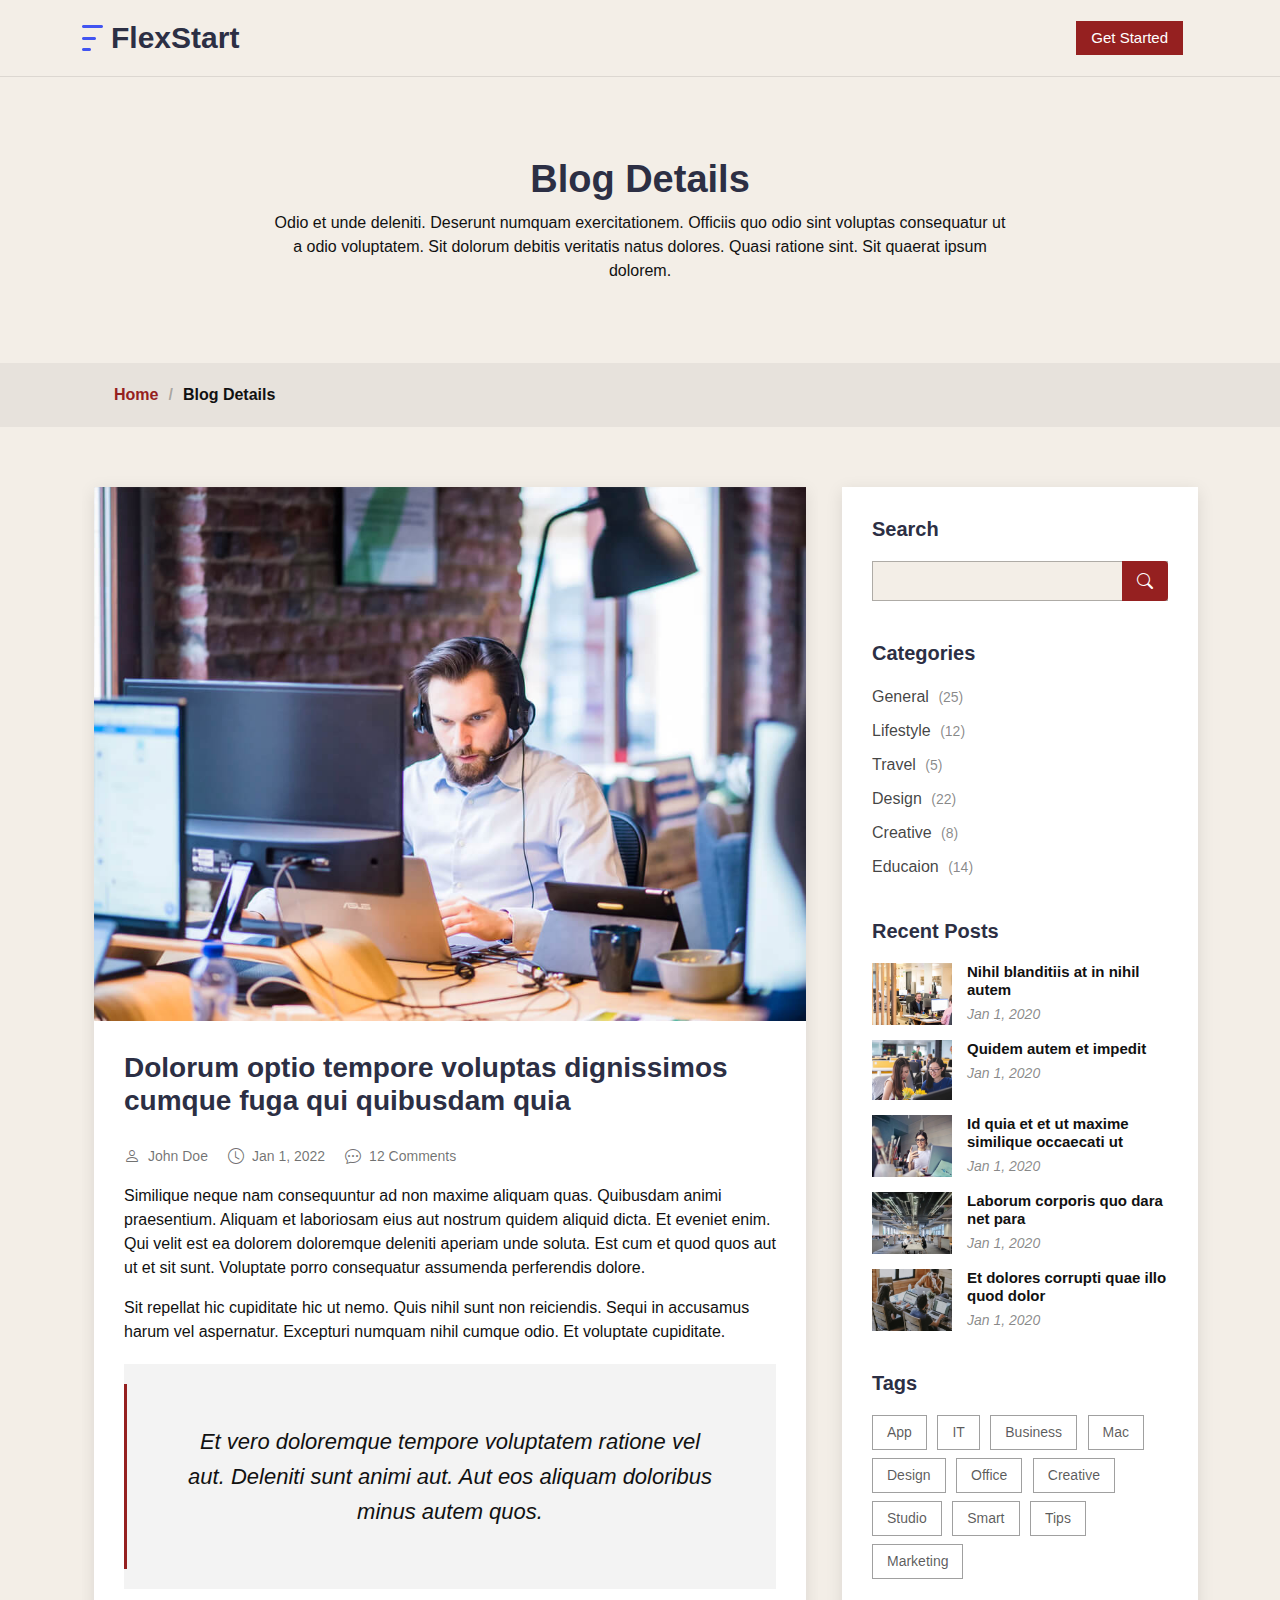
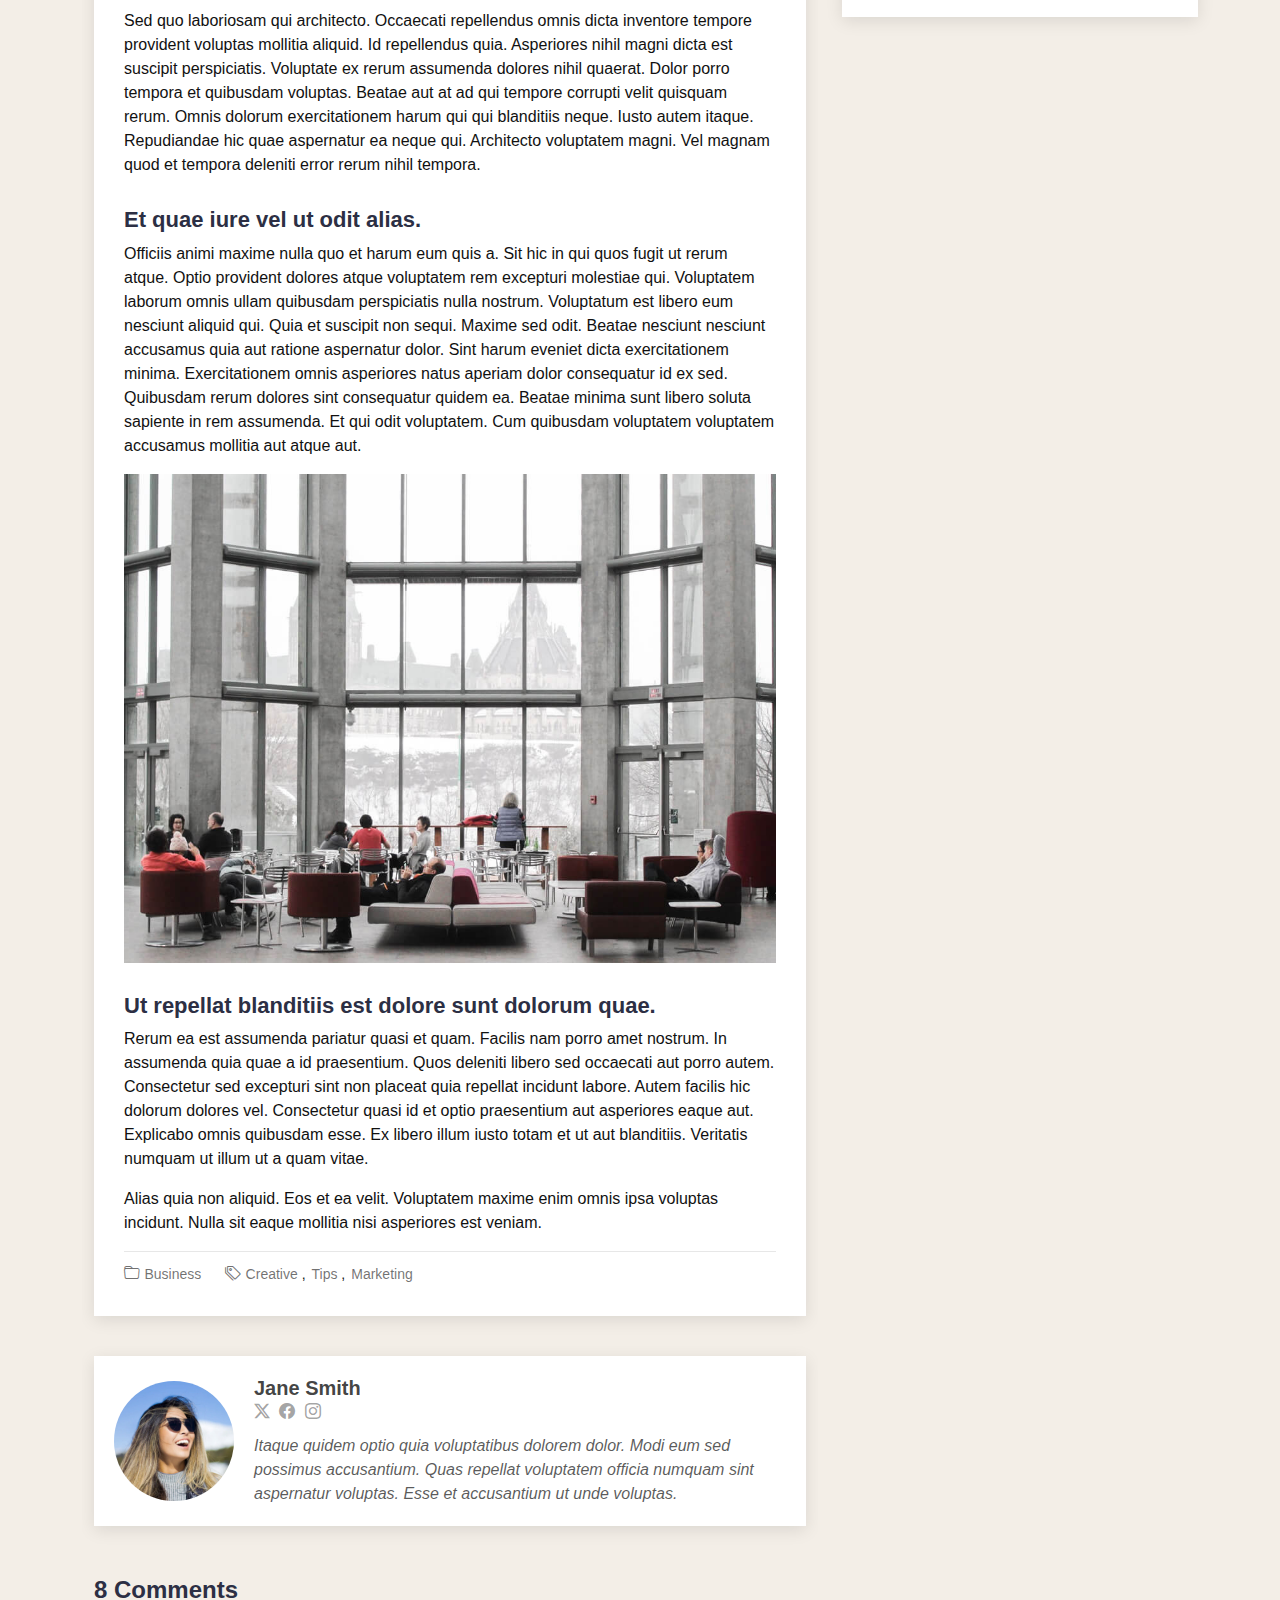
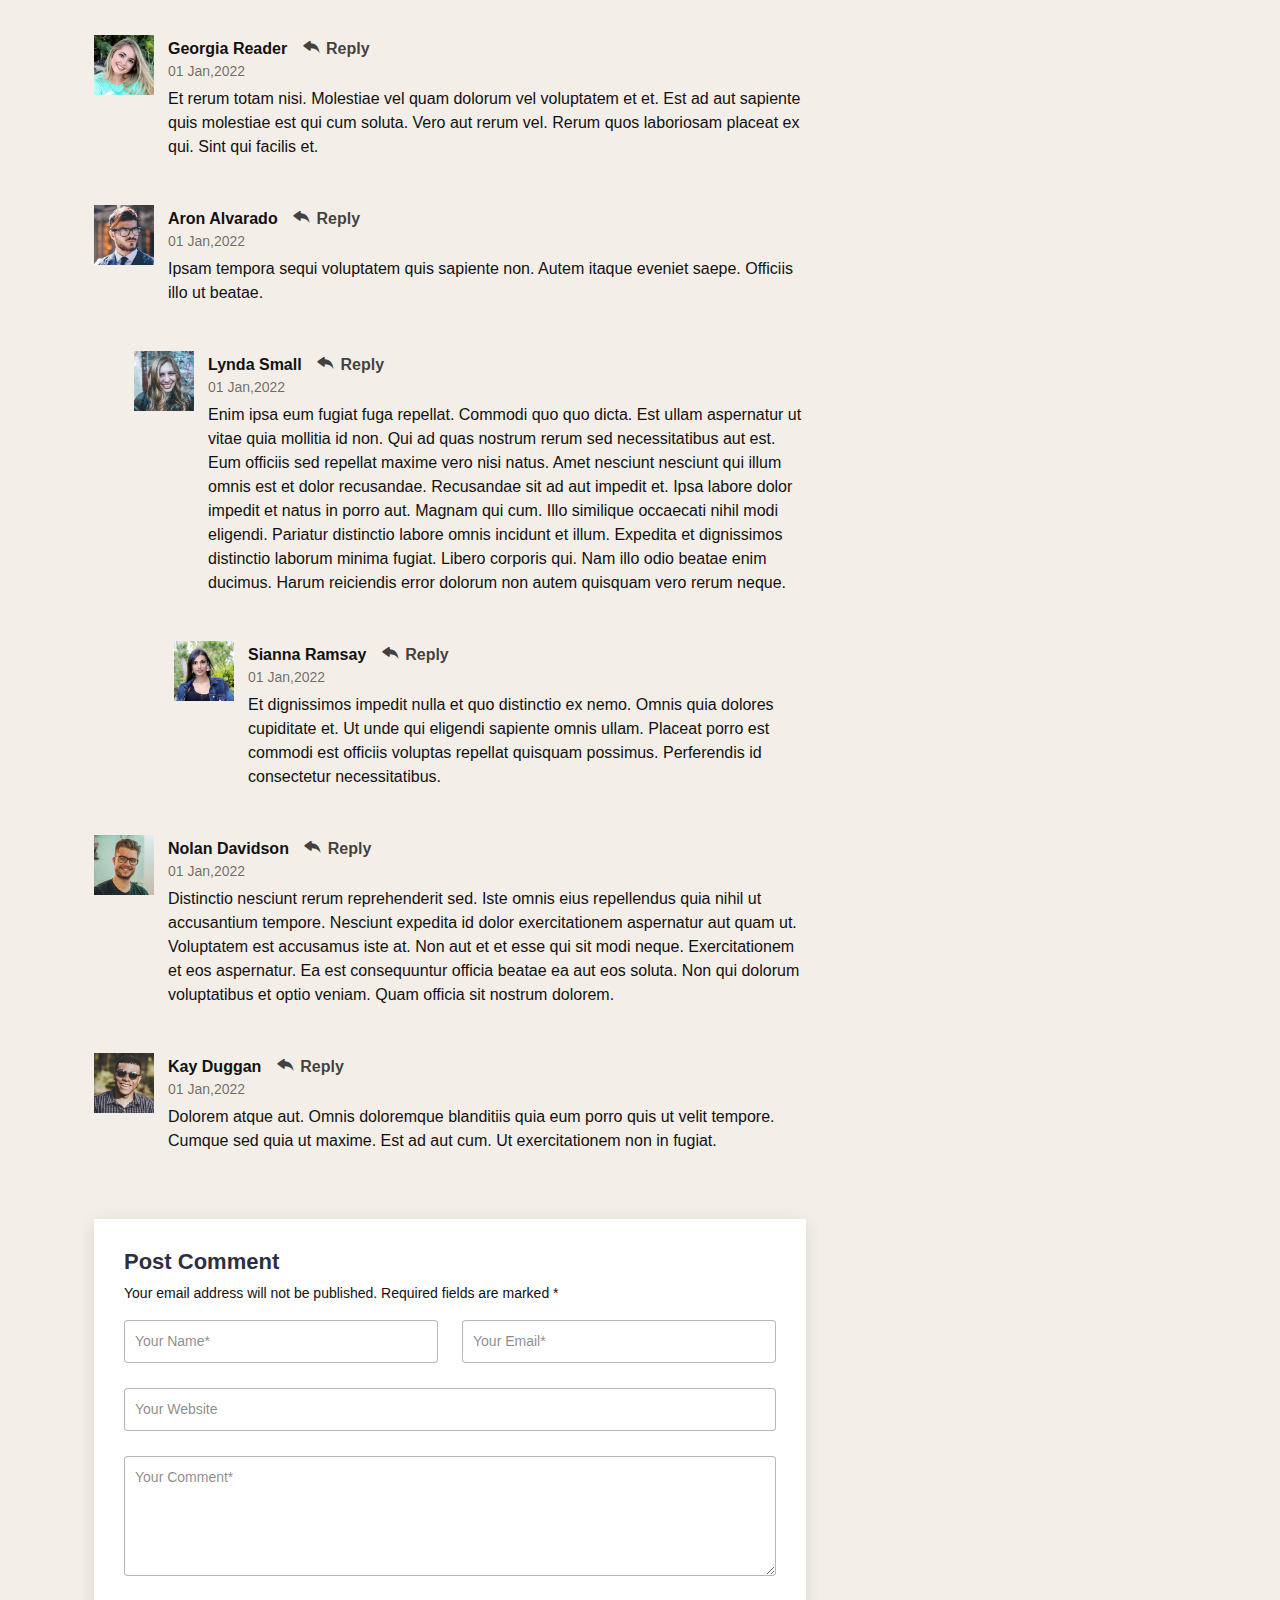
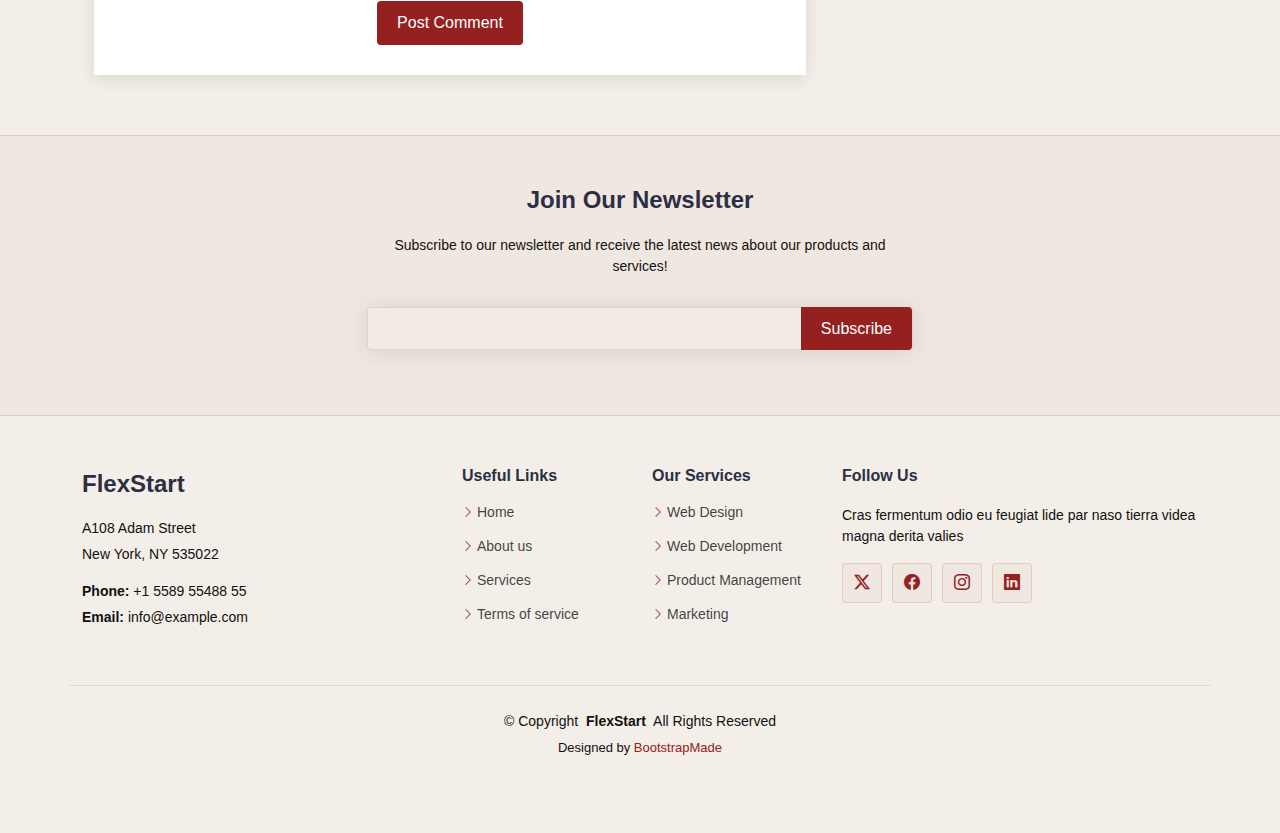
<file: blog-details.html>
<!DOCTYPE html>
<html lang="en">

<head>
  <meta charset="utf-8">
  <meta content="width=device-width, initial-scale=1.0" name="viewport">
  <title>Blog Details - FlexStart Bootstrap Template</title>
  <meta name="description" content="">
  <meta name="keywords" content="">

  <!-- Favicons -->
  <link href="assets/img/favicon.png" rel="icon">
  <link href="assets/img/apple-touch-icon.png" rel="apple-touch-icon">

  <!-- Fonts -->
  <link href="https://fonts.googleapis.com" rel="preconnect">
  <link href="https://fonts.gstatic.com" rel="preconnect" crossorigin>
  <link href="https://fonts.googleapis.com/css2?family=Roboto:ital,wght@0,100;0,300;0,400;0,500;0,700;0,900;1,100;1,300;1,400;1,500;1,700;1,900&family=Poppins:ital,wght@0,100;0,200;0,300;0,400;0,500;0,600;0,700;0,800;0,900;1,100;1,200;1,300;1,400;1,500;1,600;1,700;1,800;1,900&family=Nunito:ital,wght@0,200;0,300;0,400;0,500;0,600;0,700;0,800;0,900;1,200;1,300;1,400;1,500;1,600;1,700;1,800;1,900&display=swap" rel="stylesheet">

  <!-- Vendor CSS Files -->
  <link href="assets/vendor/bootstrap/css/bootstrap.min.css" rel="stylesheet">
  <link href="assets/vendor/bootstrap-icons/bootstrap-icons.css" rel="stylesheet">
  <link href="assets/vendor/aos/aos.css" rel="stylesheet">
  <link href="assets/vendor/glightbox/css/glightbox.min.css" rel="stylesheet">
  <link href="assets/vendor/swiper/swiper-bundle.min.css" rel="stylesheet">

  <!-- Main CSS File -->
  <link href="assets/css/main.css" rel="stylesheet">

  <!-- =======================================================
  * Template Name: FlexStart
  * Template URL: https://bootstrapmade.com/flexstart-bootstrap-startup-template/
  * Updated: Nov 01 2024 with Bootstrap v5.3.3
  * Author: BootstrapMade.com
  * License: https://bootstrapmade.com/license/
  ======================================================== -->
</head>

<body class="blog-details-page">

  <header id="header" class="header d-flex align-items-center sticky-top">
    <div class="container-fluid container-xl position-relative d-flex align-items-center">

      <a href="index.html" class="logo d-flex align-items-center me-auto">
        <!-- Uncomment the line below if you also wish to use an image logo -->
        <img src="assets/img/logo.png" alt="">
        <h1 class="sitename">FlexStart</h1>
      </a>

      <nav id="navmenu" class="navmenu">
        <ul>
          <li><a href="#hero">Home<br></a></li>
          <li><a href="#about">About</a></li>
          <li><a href="#services">Services</a></li>
          <li><a href="#portfolio">Portfolio</a></li>
          <li><a href="#team">Team</a></li>
          <li><a href="blog.html">Blog</a></li>
          <li class="dropdown"><a href="#"><span>Dropdown</span> <i class="bi bi-chevron-down toggle-dropdown"></i></a>
            <ul>
              <li><a href="#">Dropdown 1</a></li>
              <li class="dropdown"><a href="#"><span>Deep Dropdown</span> <i class="bi bi-chevron-down toggle-dropdown"></i></a>
                <ul>
                  <li><a href="#">Deep Dropdown 1</a></li>
                  <li><a href="#">Deep Dropdown 2</a></li>
                  <li><a href="#">Deep Dropdown 3</a></li>
                  <li><a href="#">Deep Dropdown 4</a></li>
                  <li><a href="#">Deep Dropdown 5</a></li>
                </ul>
              </li>
              <li><a href="#">Dropdown 2</a></li>
              <li><a href="#">Dropdown 3</a></li>
              <li><a href="#">Dropdown 4</a></li>
            </ul>
          </li>
          <li class="listing-dropdown"><a href="#"><span>Listing Dropdown</span> <i class="bi bi-chevron-down toggle-dropdown"></i></a>
            <ul>
              <li>
                <a href="#">Column 1 link 1</a>
                <a href="#">Column 1 link 2</a>
                <a href="#">Column 1 link 3</a>
              </li>
              <li>
                <a href="#">Column 2 link 1</a>
                <a href="#">Column 2 link 2</a>
                <a href="#">Column 3 link 3</a>
              </li>
              <li>
                <a href="#">Column 3 link 1</a>
                <a href="#">Column 3 link 2</a>
                <a href="#">Column 3 link 3</a>
              </li>
              <li>
                <a href="#">Column 4 link 1</a>
                <a href="#">Column 4 link 2</a>
                <a href="#">Column 4 link 3</a>
              </li>
              <li>
                <a href="#">Column 5 link 1</a>
                <a href="#">Column 5 link 2</a>
                <a href="#">Column 5 link 3</a>
              </li>
            </ul>
          </li>
          <li><a href="#contact">Contact</a></li>
        </ul>
        <i class="mobile-nav-toggle d-xl-none bi bi-list"></i>
      </nav>

      <a class="btn-getstarted flex-md-shrink-0" href="index.html#about">Get Started</a>

    </div>
  </header>

  <main class="main">

    <!-- Page Title -->
    <div class="page-title">
      <div class="heading">
        <div class="container">
          <div class="row d-flex justify-content-center text-center">
            <div class="col-lg-8">
              <h1>Blog Details</h1>
              <p class="mb-0">Odio et unde deleniti. Deserunt numquam exercitationem. Officiis quo odio sint voluptas consequatur ut a odio voluptatem. Sit dolorum debitis veritatis natus dolores. Quasi ratione sint. Sit quaerat ipsum dolorem.</p>
            </div>
          </div>
        </div>
      </div>
      <nav class="breadcrumbs">
        <div class="container">
          <ol>
            <li><a href="index.html">Home</a></li>
            <li class="current">Blog Details</li>
          </ol>
        </div>
      </nav>
    </div><!-- End Page Title -->

    <div class="container">
      <div class="row">

        <div class="col-lg-8">

          <!-- Blog Details Section -->
          <section id="blog-details" class="blog-details section">
            <div class="container">

              <article class="article">

                <div class="post-img">
                  <img src="assets/img/blog/blog-1.jpg" alt="" class="img-fluid">
                </div>

                <h2 class="title">Dolorum optio tempore voluptas dignissimos cumque fuga qui quibusdam quia</h2>

                <div class="meta-top">
                  <ul>
                    <li class="d-flex align-items-center"><i class="bi bi-person"></i> <a href="blog-details.html">John Doe</a></li>
                    <li class="d-flex align-items-center"><i class="bi bi-clock"></i> <a href="blog-details.html"><time datetime="2020-01-01">Jan 1, 2022</time></a></li>
                    <li class="d-flex align-items-center"><i class="bi bi-chat-dots"></i> <a href="blog-details.html">12 Comments</a></li>
                  </ul>
                </div><!-- End meta top -->

                <div class="content">
                  <p>
                    Similique neque nam consequuntur ad non maxime aliquam quas. Quibusdam animi praesentium. Aliquam et laboriosam eius aut nostrum quidem aliquid dicta.
                    Et eveniet enim. Qui velit est ea dolorem doloremque deleniti aperiam unde soluta. Est cum et quod quos aut ut et sit sunt. Voluptate porro consequatur assumenda perferendis dolore.
                  </p>

                  <p>
                    Sit repellat hic cupiditate hic ut nemo. Quis nihil sunt non reiciendis. Sequi in accusamus harum vel aspernatur. Excepturi numquam nihil cumque odio. Et voluptate cupiditate.
                  </p>

                  <blockquote>
                    <p>
                      Et vero doloremque tempore voluptatem ratione vel aut. Deleniti sunt animi aut. Aut eos aliquam doloribus minus autem quos.
                    </p>
                  </blockquote>

                  <p>
                    Sed quo laboriosam qui architecto. Occaecati repellendus omnis dicta inventore tempore provident voluptas mollitia aliquid. Id repellendus quia. Asperiores nihil magni dicta est suscipit perspiciatis. Voluptate ex rerum assumenda dolores nihil quaerat.
                    Dolor porro tempora et quibusdam voluptas. Beatae aut at ad qui tempore corrupti velit quisquam rerum. Omnis dolorum exercitationem harum qui qui blanditiis neque.
                    Iusto autem itaque. Repudiandae hic quae aspernatur ea neque qui. Architecto voluptatem magni. Vel magnam quod et tempora deleniti error rerum nihil tempora.
                  </p>

                  <h3>Et quae iure vel ut odit alias.</h3>
                  <p>
                    Officiis animi maxime nulla quo et harum eum quis a. Sit hic in qui quos fugit ut rerum atque. Optio provident dolores atque voluptatem rem excepturi molestiae qui. Voluptatem laborum omnis ullam quibusdam perspiciatis nulla nostrum. Voluptatum est libero eum nesciunt aliquid qui.
                    Quia et suscipit non sequi. Maxime sed odit. Beatae nesciunt nesciunt accusamus quia aut ratione aspernatur dolor. Sint harum eveniet dicta exercitationem minima. Exercitationem omnis asperiores natus aperiam dolor consequatur id ex sed. Quibusdam rerum dolores sint consequatur quidem ea.
                    Beatae minima sunt libero soluta sapiente in rem assumenda. Et qui odit voluptatem. Cum quibusdam voluptatem voluptatem accusamus mollitia aut atque aut.
                  </p>
                  <img src="assets/img/blog/blog-inside-post.jpg" class="img-fluid" alt="">

                  <h3>Ut repellat blanditiis est dolore sunt dolorum quae.</h3>
                  <p>
                    Rerum ea est assumenda pariatur quasi et quam. Facilis nam porro amet nostrum. In assumenda quia quae a id praesentium. Quos deleniti libero sed occaecati aut porro autem. Consectetur sed excepturi sint non placeat quia repellat incidunt labore. Autem facilis hic dolorum dolores vel.
                    Consectetur quasi id et optio praesentium aut asperiores eaque aut. Explicabo omnis quibusdam esse. Ex libero illum iusto totam et ut aut blanditiis. Veritatis numquam ut illum ut a quam vitae.
                  </p>
                  <p>
                    Alias quia non aliquid. Eos et ea velit. Voluptatem maxime enim omnis ipsa voluptas incidunt. Nulla sit eaque mollitia nisi asperiores est veniam.
                  </p>

                </div><!-- End post content -->

                <div class="meta-bottom">
                  <i class="bi bi-folder"></i>
                  <ul class="cats">
                    <li><a href="#">Business</a></li>
                  </ul>

                  <i class="bi bi-tags"></i>
                  <ul class="tags">
                    <li><a href="#">Creative</a></li>
                    <li><a href="#">Tips</a></li>
                    <li><a href="#">Marketing</a></li>
                  </ul>
                </div><!-- End meta bottom -->

              </article>

            </div>
          </section><!-- /Blog Details Section -->

          <!-- Blog Author Section -->
          <section id="blog-author" class="blog-author section">

            <div class="container">
              <div class="author-container d-flex align-items-center">
                <img src="assets/img/blog/blog-author.jpg" class="rounded-circle flex-shrink-0" alt="">
                <div>
                  <h4>Jane Smith</h4>
                  <div class="social-links">
                    <a href="https://x.com/#"><i class="bi bi-twitter-x"></i></a>
                    <a href="https://facebook.com/#"><i class="bi bi-facebook"></i></a>
                    <a href="https://instagram.com/#"><i class="biu bi-instagram"></i></a>
                  </div>
                  <p>
                    Itaque quidem optio quia voluptatibus dolorem dolor. Modi eum sed possimus accusantium. Quas repellat voluptatem officia numquam sint aspernatur voluptas. Esse et accusantium ut unde voluptas.
                  </p>
                </div>
              </div>
            </div>

          </section><!-- /Blog Author Section -->

          <!-- Blog Comments Section -->
          <section id="blog-comments" class="blog-comments section">

            <div class="container">

              <h4 class="comments-count">8 Comments</h4>

              <div id="comment-1" class="comment">
                <div class="d-flex">
                  <div class="comment-img"><img src="assets/img/blog/comments-1.jpg" alt=""></div>
                  <div>
                    <h5><a href="">Georgia Reader</a> <a href="#" class="reply"><i class="bi bi-reply-fill"></i> Reply</a></h5>
                    <time datetime="2020-01-01">01 Jan,2022</time>
                    <p>
                      Et rerum totam nisi. Molestiae vel quam dolorum vel voluptatem et et. Est ad aut sapiente quis molestiae est qui cum soluta.
                      Vero aut rerum vel. Rerum quos laboriosam placeat ex qui. Sint qui facilis et.
                    </p>
                  </div>
                </div>
              </div><!-- End comment #1 -->

              <div id="comment-2" class="comment">
                <div class="d-flex">
                  <div class="comment-img"><img src="assets/img/blog/comments-2.jpg" alt=""></div>
                  <div>
                    <h5><a href="">Aron Alvarado</a> <a href="#" class="reply"><i class="bi bi-reply-fill"></i> Reply</a></h5>
                    <time datetime="2020-01-01">01 Jan,2022</time>
                    <p>
                      Ipsam tempora sequi voluptatem quis sapiente non. Autem itaque eveniet saepe. Officiis illo ut beatae.
                    </p>
                  </div>
                </div>

                <div id="comment-reply-1" class="comment comment-reply">
                  <div class="d-flex">
                    <div class="comment-img"><img src="assets/img/blog/comments-3.jpg" alt=""></div>
                    <div>
                      <h5><a href="">Lynda Small</a> <a href="#" class="reply"><i class="bi bi-reply-fill"></i> Reply</a></h5>
                      <time datetime="2020-01-01">01 Jan,2022</time>
                      <p>
                        Enim ipsa eum fugiat fuga repellat. Commodi quo quo dicta. Est ullam aspernatur ut vitae quia mollitia id non. Qui ad quas nostrum rerum sed necessitatibus aut est. Eum officiis sed repellat maxime vero nisi natus. Amet nesciunt nesciunt qui illum omnis est et dolor recusandae.

                        Recusandae sit ad aut impedit et. Ipsa labore dolor impedit et natus in porro aut. Magnam qui cum. Illo similique occaecati nihil modi eligendi. Pariatur distinctio labore omnis incidunt et illum. Expedita et dignissimos distinctio laborum minima fugiat.

                        Libero corporis qui. Nam illo odio beatae enim ducimus. Harum reiciendis error dolorum non autem quisquam vero rerum neque.
                      </p>
                    </div>
                  </div>

                  <div id="comment-reply-2" class="comment comment-reply">
                    <div class="d-flex">
                      <div class="comment-img"><img src="assets/img/blog/comments-4.jpg" alt=""></div>
                      <div>
                        <h5><a href="">Sianna Ramsay</a> <a href="#" class="reply"><i class="bi bi-reply-fill"></i> Reply</a></h5>
                        <time datetime="2020-01-01">01 Jan,2022</time>
                        <p>
                          Et dignissimos impedit nulla et quo distinctio ex nemo. Omnis quia dolores cupiditate et. Ut unde qui eligendi sapiente omnis ullam. Placeat porro est commodi est officiis voluptas repellat quisquam possimus. Perferendis id consectetur necessitatibus.
                        </p>
                      </div>
                    </div>

                  </div><!-- End comment reply #2-->

                </div><!-- End comment reply #1-->

              </div><!-- End comment #2-->

              <div id="comment-3" class="comment">
                <div class="d-flex">
                  <div class="comment-img"><img src="assets/img/blog/comments-5.jpg" alt=""></div>
                  <div>
                    <h5><a href="">Nolan Davidson</a> <a href="#" class="reply"><i class="bi bi-reply-fill"></i> Reply</a></h5>
                    <time datetime="2020-01-01">01 Jan,2022</time>
                    <p>
                      Distinctio nesciunt rerum reprehenderit sed. Iste omnis eius repellendus quia nihil ut accusantium tempore. Nesciunt expedita id dolor exercitationem aspernatur aut quam ut. Voluptatem est accusamus iste at.
                      Non aut et et esse qui sit modi neque. Exercitationem et eos aspernatur. Ea est consequuntur officia beatae ea aut eos soluta. Non qui dolorum voluptatibus et optio veniam. Quam officia sit nostrum dolorem.
                    </p>
                  </div>
                </div>

              </div><!-- End comment #3 -->

              <div id="comment-4" class="comment">
                <div class="d-flex">
                  <div class="comment-img"><img src="assets/img/blog/comments-6.jpg" alt=""></div>
                  <div>
                    <h5><a href="">Kay Duggan</a> <a href="#" class="reply"><i class="bi bi-reply-fill"></i> Reply</a></h5>
                    <time datetime="2020-01-01">01 Jan,2022</time>
                    <p>
                      Dolorem atque aut. Omnis doloremque blanditiis quia eum porro quis ut velit tempore. Cumque sed quia ut maxime. Est ad aut cum. Ut exercitationem non in fugiat.
                    </p>
                  </div>
                </div>

              </div><!-- End comment #4 -->

            </div>

          </section><!-- /Blog Comments Section -->

          <!-- Comment Form Section -->
          <section id="comment-form" class="comment-form section">
            <div class="container">

              <form action="">

                <h4>Post Comment</h4>
                <p>Your email address will not be published. Required fields are marked * </p>
                <div class="row">
                  <div class="col-md-6 form-group">
                    <input name="name" type="text" class="form-control" placeholder="Your Name*">
                  </div>
                  <div class="col-md-6 form-group">
                    <input name="email" type="text" class="form-control" placeholder="Your Email*">
                  </div>
                </div>
                <div class="row">
                  <div class="col form-group">
                    <input name="website" type="text" class="form-control" placeholder="Your Website">
                  </div>
                </div>
                <div class="row">
                  <div class="col form-group">
                    <textarea name="comment" class="form-control" placeholder="Your Comment*"></textarea>
                  </div>
                </div>

                <div class="text-center">
                  <button type="submit" class="btn btn-primary">Post Comment</button>
                </div>

              </form>

            </div>
          </section><!-- /Comment Form Section -->

        </div>

        <div class="col-lg-4 sidebar">

          <div class="widgets-container">

            <!-- Search Widget -->
            <div class="search-widget widget-item">

              <h3 class="widget-title">Search</h3>
              <form action="">
                <input type="text">
                <button type="submit" title="Search"><i class="bi bi-search"></i></button>
              </form>

            </div><!--/Search Widget -->

            <!-- Categories Widget -->
            <div class="categories-widget widget-item">

              <h3 class="widget-title">Categories</h3>
              <ul class="mt-3">
                <li><a href="#">General <span>(25)</span></a></li>
                <li><a href="#">Lifestyle <span>(12)</span></a></li>
                <li><a href="#">Travel <span>(5)</span></a></li>
                <li><a href="#">Design <span>(22)</span></a></li>
                <li><a href="#">Creative <span>(8)</span></a></li>
                <li><a href="#">Educaion <span>(14)</span></a></li>
              </ul>

            </div><!--/Categories Widget -->

            <!-- Recent Posts Widget -->
            <div class="recent-posts-widget widget-item">

              <h3 class="widget-title">Recent Posts</h3>

              <div class="post-item">
                <img src="assets/img/blog/blog-recent-1.jpg" alt="" class="flex-shrink-0">
                <div>
                  <h4><a href="blog-details.html">Nihil blanditiis at in nihil autem</a></h4>
                  <time datetime="2020-01-01">Jan 1, 2020</time>
                </div>
              </div><!-- End recent post item-->

              <div class="post-item">
                <img src="assets/img/blog/blog-recent-2.jpg" alt="" class="flex-shrink-0">
                <div>
                  <h4><a href="blog-details.html">Quidem autem et impedit</a></h4>
                  <time datetime="2020-01-01">Jan 1, 2020</time>
                </div>
              </div><!-- End recent post item-->

              <div class="post-item">
                <img src="assets/img/blog/blog-recent-3.jpg" alt="" class="flex-shrink-0">
                <div>
                  <h4><a href="blog-details.html">Id quia et et ut maxime similique occaecati ut</a></h4>
                  <time datetime="2020-01-01">Jan 1, 2020</time>
                </div>
              </div><!-- End recent post item-->

              <div class="post-item">
                <img src="assets/img/blog/blog-recent-4.jpg" alt="" class="flex-shrink-0">
                <div>
                  <h4><a href="blog-details.html">Laborum corporis quo dara net para</a></h4>
                  <time datetime="2020-01-01">Jan 1, 2020</time>
                </div>
              </div><!-- End recent post item-->

              <div class="post-item">
                <img src="assets/img/blog/blog-recent-5.jpg" alt="" class="flex-shrink-0">
                <div>
                  <h4><a href="blog-details.html">Et dolores corrupti quae illo quod dolor</a></h4>
                  <time datetime="2020-01-01">Jan 1, 2020</time>
                </div>
              </div><!-- End recent post item-->

            </div><!--/Recent Posts Widget -->

            <!-- Tags Widget -->
            <div class="tags-widget widget-item">

              <h3 class="widget-title">Tags</h3>
              <ul>
                <li><a href="#">App</a></li>
                <li><a href="#">IT</a></li>
                <li><a href="#">Business</a></li>
                <li><a href="#">Mac</a></li>
                <li><a href="#">Design</a></li>
                <li><a href="#">Office</a></li>
                <li><a href="#">Creative</a></li>
                <li><a href="#">Studio</a></li>
                <li><a href="#">Smart</a></li>
                <li><a href="#">Tips</a></li>
                <li><a href="#">Marketing</a></li>
              </ul>

            </div><!--/Tags Widget -->

          </div>

        </div>

      </div>
    </div>

  </main>

  <footer id="footer" class="footer">

    <div class="footer-newsletter">
      <div class="container">
        <div class="row justify-content-center text-center">
          <div class="col-lg-6">
            <h4>Join Our Newsletter</h4>
            <p>Subscribe to our newsletter and receive the latest news about our products and services!</p>
            <form action="forms/newsletter.php" method="post" class="php-email-form">
              <div class="newsletter-form"><input type="email" name="email"><input type="submit" value="Subscribe"></div>
              <div class="loading">Loading</div>
              <div class="error-message"></div>
              <div class="sent-message">Your subscription request has been sent. Thank you!</div>
            </form>
          </div>
        </div>
      </div>
    </div>

    <div class="container footer-top">
      <div class="row gy-4">
        <div class="col-lg-4 col-md-6 footer-about">
          <a href="index.html" class="d-flex align-items-center">
            <span class="sitename">FlexStart</span>
          </a>
          <div class="footer-contact pt-3">
            <p>A108 Adam Street</p>
            <p>New York, NY 535022</p>
            <p class="mt-3"><strong>Phone:</strong> <span>+1 5589 55488 55</span></p>
            <p><strong>Email:</strong> <span>info@example.com</span></p>
          </div>
        </div>

        <div class="col-lg-2 col-md-3 footer-links">
          <h4>Useful Links</h4>
          <ul>
            <li><i class="bi bi-chevron-right"></i> <a href="#">Home</a></li>
            <li><i class="bi bi-chevron-right"></i> <a href="#">About us</a></li>
            <li><i class="bi bi-chevron-right"></i> <a href="#">Services</a></li>
            <li><i class="bi bi-chevron-right"></i> <a href="#">Terms of service</a></li>
          </ul>
        </div>

        <div class="col-lg-2 col-md-3 footer-links">
          <h4>Our Services</h4>
          <ul>
            <li><i class="bi bi-chevron-right"></i> <a href="#">Web Design</a></li>
            <li><i class="bi bi-chevron-right"></i> <a href="#">Web Development</a></li>
            <li><i class="bi bi-chevron-right"></i> <a href="#">Product Management</a></li>
            <li><i class="bi bi-chevron-right"></i> <a href="#">Marketing</a></li>
          </ul>
        </div>

        <div class="col-lg-4 col-md-12">
          <h4>Follow Us</h4>
          <p>Cras fermentum odio eu feugiat lide par naso tierra videa magna derita valies</p>
          <div class="social-links d-flex">
            <a href=""><i class="bi bi-twitter-x"></i></a>
            <a href=""><i class="bi bi-facebook"></i></a>
            <a href=""><i class="bi bi-instagram"></i></a>
            <a href=""><i class="bi bi-linkedin"></i></a>
          </div>
        </div>

      </div>
    </div>

    <div class="container copyright text-center mt-4">
      <p>© <span>Copyright</span> <strong class="px-1 sitename">FlexStart</strong> <span>All Rights Reserved</span></p>
      <div class="credits">
        <!-- All the links in the footer should remain intact. -->
        <!-- You can delete the links only if you've purchased the pro version. -->
        <!-- Licensing information: https://bootstrapmade.com/license/ -->
        <!-- Purchase the pro version with working PHP/AJAX contact form: [buy-url] -->
        Designed by <a href="https://bootstrapmade.com/">BootstrapMade</a>
      </div>
    </div>

  </footer>

  <!-- Scroll Top -->
  <a href="#" id="scroll-top" class="scroll-top d-flex align-items-center justify-content-center"><i class="bi bi-arrow-up-short"></i></a>

  <!-- Vendor JS Files -->
  <script src="assets/vendor/bootstrap/js/bootstrap.bundle.min.js"></script>
  <script src="assets/vendor/php-email-form/validate.js"></script>
  <script src="assets/vendor/aos/aos.js"></script>
  <script src="assets/vendor/glightbox/js/glightbox.min.js"></script>
  <script src="assets/vendor/purecounter/purecounter_vanilla.js"></script>
  <script src="assets/vendor/imagesloaded/imagesloaded.pkgd.min.js"></script>
  <script src="assets/vendor/isotope-layout/isotope.pkgd.min.js"></script>
  <script src="assets/vendor/swiper/swiper-bundle.min.js"></script>

  <!-- Main JS File -->
  <script src="assets/js/main.js"></script>

</body>

</html>
</file>
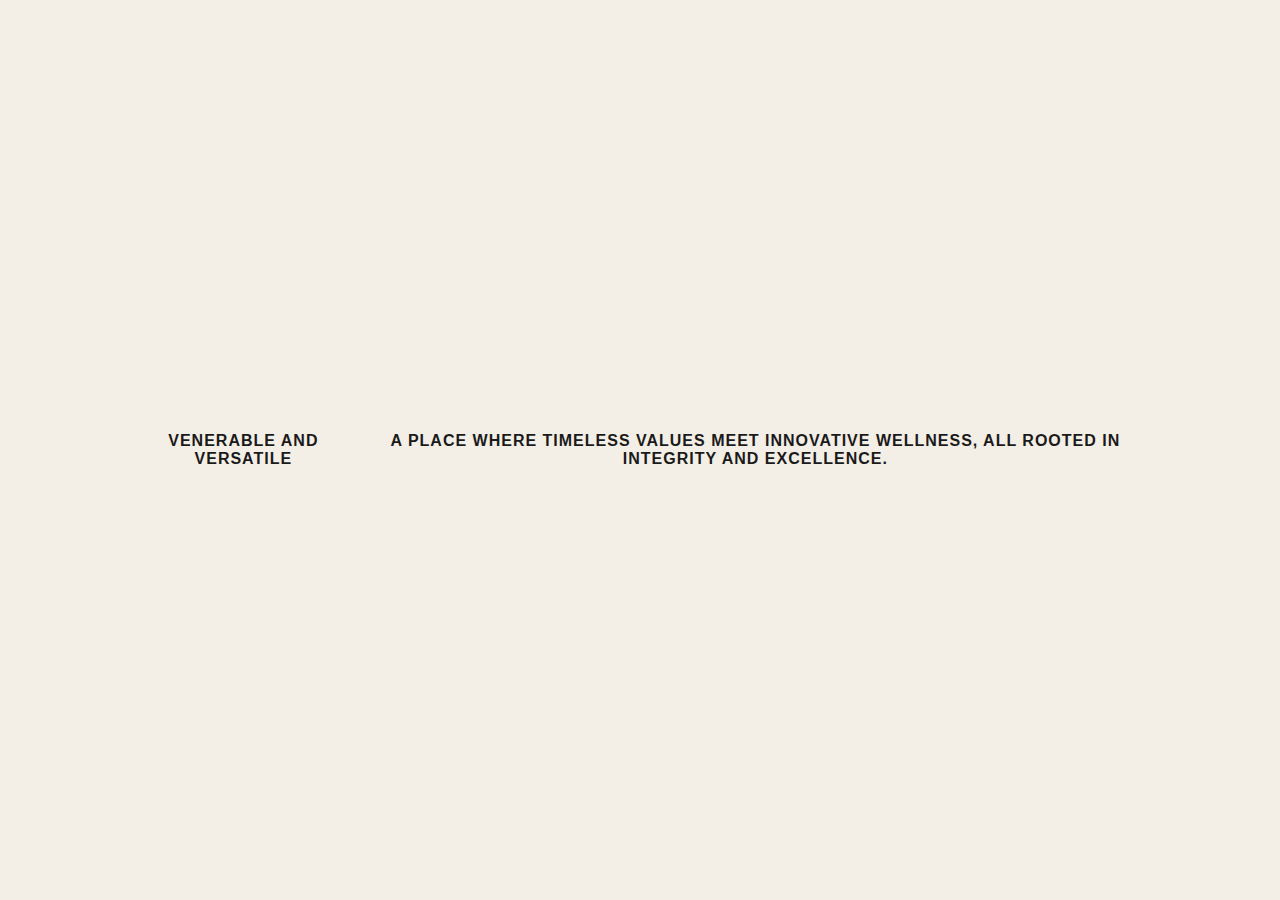
<file: blog.html>
<!DOCTYPE html>
<html lang="en">
<head>
    <meta charset="UTF-8">
    <meta name="viewport" content="width=device-width, initial-scale=1.0">
    <title>Text Layout</title>
    <style>
        body {
            margin: 0;
            font-family: Arial, sans-serif;
            background-color: #f4efe6; /* Light beige background */
            color: #1a1a1a; /* Dark text */
            display: flex;
            justify-content: center;
            align-items: center;
            height: 100vh;
        }

        .container {
            display: flex;
            align-items: center;
            justify-content: space-between;
            width: 80%;
            max-width: 1200px;
        }

        .line {
            flex: 1;
            height: 1px;
            background-color: #c4c4c4; /* Light gray line */
        }

        .text {
            margin: 0 20px;
            text-align: center;
        }

        .text h5 {
            font-size: 1rem;
            margin: 0;
            letter-spacing: 1px;
            text-transform: uppercase;
        }
    </style>
</head>
<body>
    <div class="container">
        <div class="line"></div>
        <div class="text">
            <h5>Venerable and Versatile</h5>
        </div>
        <div class="line"></div>
        <div class="text">
            <h5 class="text-uppercase">a PLACE where timeless values meet innovative wellness, all rooted in integrity and excellence.</h5>
        </div>
        <div class="line"></div>
    </div>
</body>
</html>
</file>
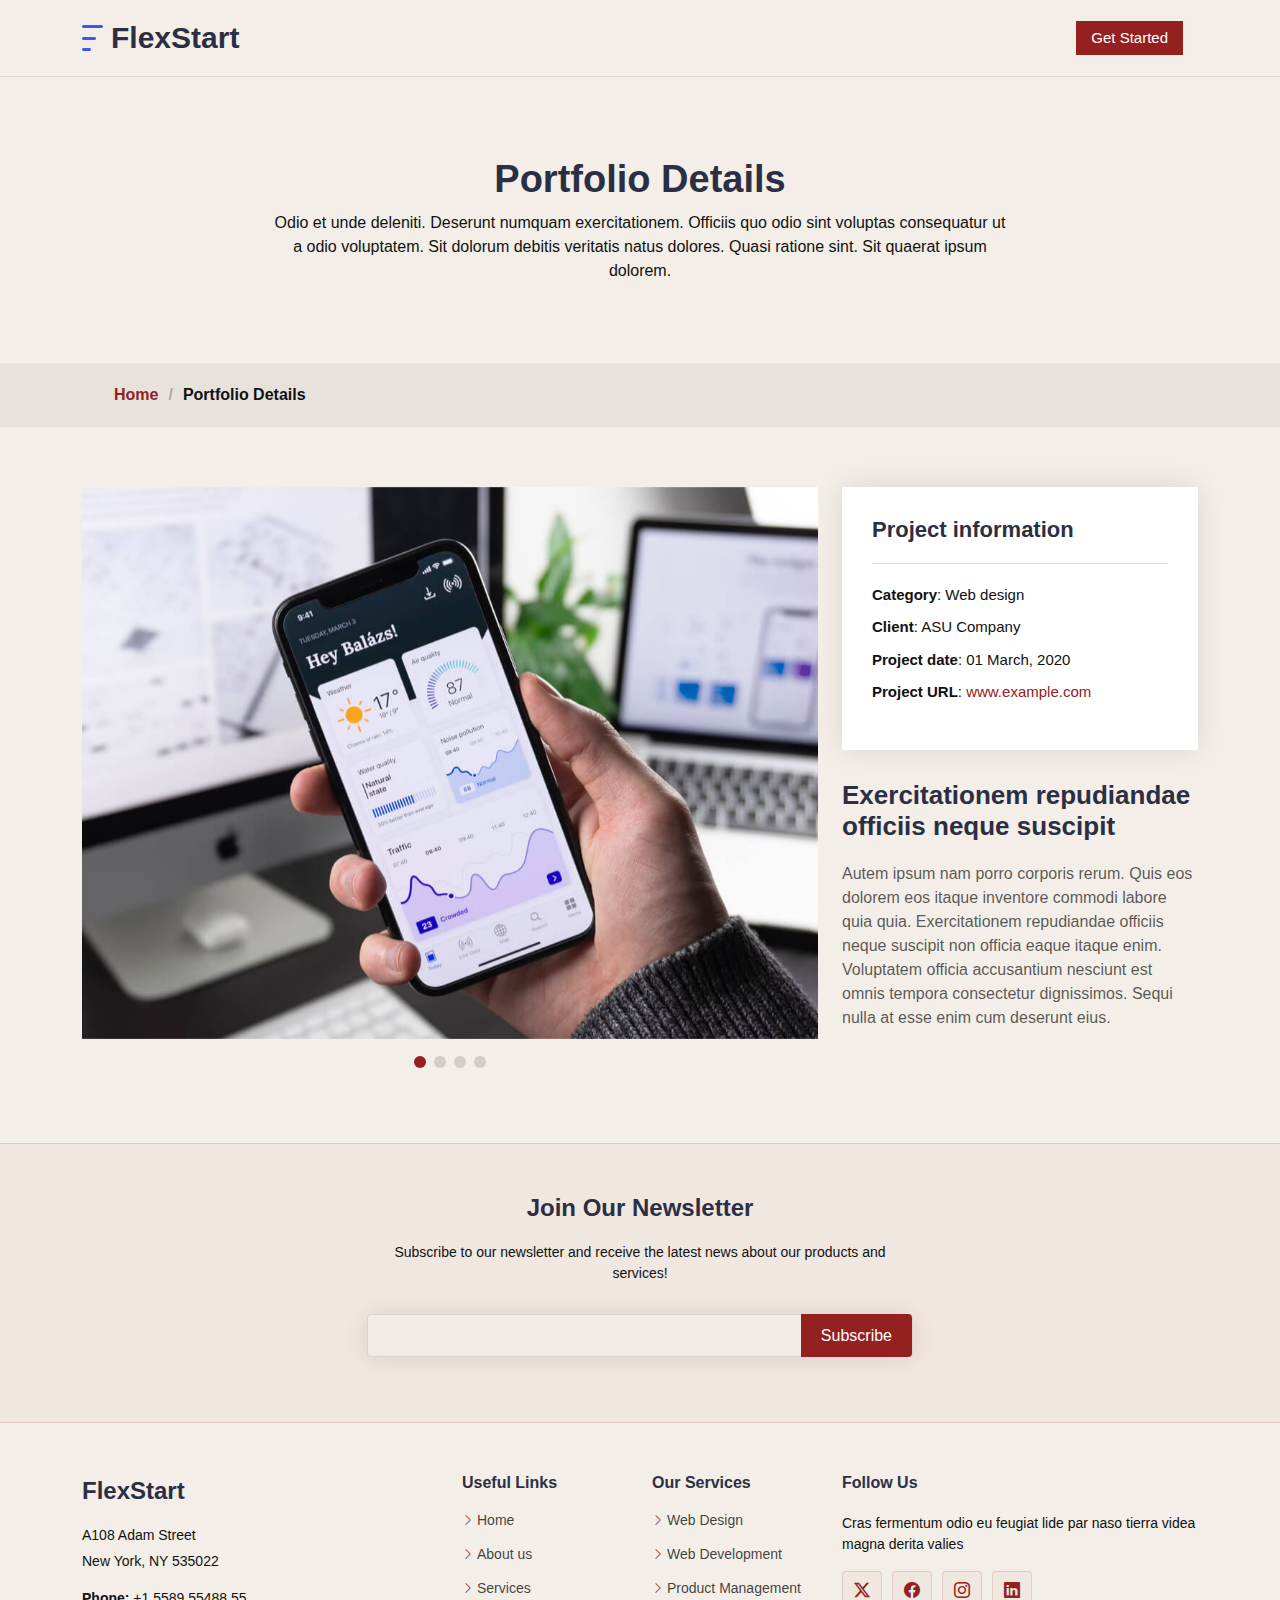
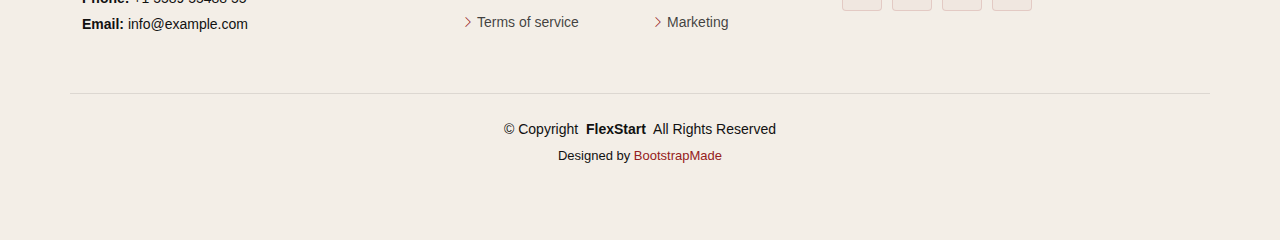
<file: portfolio-details.html>
<!DOCTYPE html>
<html lang="en">

<head>
  <meta charset="utf-8">
  <meta content="width=device-width, initial-scale=1.0" name="viewport">
  <title>Portfolio Details - FlexStart Bootstrap Template</title>
  <meta name="description" content="">
  <meta name="keywords" content="">

  <!-- Favicons -->
  <link href="assets/img/favicon.png" rel="icon">
  <link href="assets/img/apple-touch-icon.png" rel="apple-touch-icon">

  <!-- Fonts -->
  <link href="https://fonts.googleapis.com" rel="preconnect">
  <link href="https://fonts.gstatic.com" rel="preconnect" crossorigin>
  <link href="https://fonts.googleapis.com/css2?family=Roboto:ital,wght@0,100;0,300;0,400;0,500;0,700;0,900;1,100;1,300;1,400;1,500;1,700;1,900&family=Poppins:ital,wght@0,100;0,200;0,300;0,400;0,500;0,600;0,700;0,800;0,900;1,100;1,200;1,300;1,400;1,500;1,600;1,700;1,800;1,900&family=Nunito:ital,wght@0,200;0,300;0,400;0,500;0,600;0,700;0,800;0,900;1,200;1,300;1,400;1,500;1,600;1,700;1,800;1,900&display=swap" rel="stylesheet">

  <!-- Vendor CSS Files -->
  <link href="assets/vendor/bootstrap/css/bootstrap.min.css" rel="stylesheet">
  <link href="assets/vendor/bootstrap-icons/bootstrap-icons.css" rel="stylesheet">
  <link href="assets/vendor/aos/aos.css" rel="stylesheet">
  <link href="assets/vendor/glightbox/css/glightbox.min.css" rel="stylesheet">
  <link href="assets/vendor/swiper/swiper-bundle.min.css" rel="stylesheet">

  <!-- Main CSS File -->
  <link href="assets/css/main.css" rel="stylesheet">

  <!-- =======================================================
  * Template Name: FlexStart
  * Template URL: https://bootstrapmade.com/flexstart-bootstrap-startup-template/
  * Updated: Nov 01 2024 with Bootstrap v5.3.3
  * Author: BootstrapMade.com
  * License: https://bootstrapmade.com/license/
  ======================================================== -->
</head>

<body class="portfolio-details-page">

  <header id="header" class="header d-flex align-items-center sticky-top">
    <div class="container-fluid container-xl position-relative d-flex align-items-center">

      <a href="index.html" class="logo d-flex align-items-center me-auto">
        <!-- Uncomment the line below if you also wish to use an image logo -->
        <img src="assets/img/logo.png" alt="">
        <h1 class="sitename">FlexStart</h1>
      </a>

      <nav id="navmenu" class="navmenu">
        <ul>
          <li><a href="#hero">Home<br></a></li>
          <li><a href="#about">About</a></li>
          <li><a href="#services">Services</a></li>
          <li><a href="#portfolio">Portfolio</a></li>
          <li><a href="#team">Team</a></li>
          <li><a href="blog.html">Blog</a></li>
          <li class="dropdown"><a href="#"><span>Dropdown</span> <i class="bi bi-chevron-down toggle-dropdown"></i></a>
            <ul>
              <li><a href="#">Dropdown 1</a></li>
              <li class="dropdown"><a href="#"><span>Deep Dropdown</span> <i class="bi bi-chevron-down toggle-dropdown"></i></a>
                <ul>
                  <li><a href="#">Deep Dropdown 1</a></li>
                  <li><a href="#">Deep Dropdown 2</a></li>
                  <li><a href="#">Deep Dropdown 3</a></li>
                  <li><a href="#">Deep Dropdown 4</a></li>
                  <li><a href="#">Deep Dropdown 5</a></li>
                </ul>
              </li>
              <li><a href="#">Dropdown 2</a></li>
              <li><a href="#">Dropdown 3</a></li>
              <li><a href="#">Dropdown 4</a></li>
            </ul>
          </li>
          <li class="listing-dropdown"><a href="#"><span>Listing Dropdown</span> <i class="bi bi-chevron-down toggle-dropdown"></i></a>
            <ul>
              <li>
                <a href="#">Column 1 link 1</a>
                <a href="#">Column 1 link 2</a>
                <a href="#">Column 1 link 3</a>
              </li>
              <li>
                <a href="#">Column 2 link 1</a>
                <a href="#">Column 2 link 2</a>
                <a href="#">Column 3 link 3</a>
              </li>
              <li>
                <a href="#">Column 3 link 1</a>
                <a href="#">Column 3 link 2</a>
                <a href="#">Column 3 link 3</a>
              </li>
              <li>
                <a href="#">Column 4 link 1</a>
                <a href="#">Column 4 link 2</a>
                <a href="#">Column 4 link 3</a>
              </li>
              <li>
                <a href="#">Column 5 link 1</a>
                <a href="#">Column 5 link 2</a>
                <a href="#">Column 5 link 3</a>
              </li>
            </ul>
          </li>
          <li><a href="#contact">Contact</a></li>
        </ul>
        <i class="mobile-nav-toggle d-xl-none bi bi-list"></i>
      </nav>

      <a class="btn-getstarted flex-md-shrink-0" href="index.html#about">Get Started</a>

    </div>
  </header>

  <main class="main">

    <!-- Page Title -->
    <div class="page-title">
      <div class="heading">
        <div class="container">
          <div class="row d-flex justify-content-center text-center">
            <div class="col-lg-8">
              <h1>Portfolio Details</h1>
              <p class="mb-0">Odio et unde deleniti. Deserunt numquam exercitationem. Officiis quo odio sint voluptas consequatur ut a odio voluptatem. Sit dolorum debitis veritatis natus dolores. Quasi ratione sint. Sit quaerat ipsum dolorem.</p>
            </div>
          </div>
        </div>
      </div>
      <nav class="breadcrumbs">
        <div class="container">
          <ol>
            <li><a href="index.html">Home</a></li>
            <li class="current">Portfolio Details</li>
          </ol>
        </div>
      </nav>
    </div><!-- End Page Title -->

    <!-- Portfolio Details Section -->
    <section id="portfolio-details" class="portfolio-details section">

      <div class="container" data-aos="fade-up" data-aos-delay="100">

        <div class="row gy-4">

          <div class="col-lg-8">
            <div class="portfolio-details-slider swiper init-swiper">

              <script type="application/json" class="swiper-config">
                {
                  "loop": true,
                  "speed": 600,
                  "autoplay": {
                    "delay": 5000
                  },
                  "slidesPerView": "auto",
                  "pagination": {
                    "el": ".swiper-pagination",
                    "type": "bullets",
                    "clickable": true
                  }
                }
              </script>

              <div class="swiper-wrapper align-items-center">

                <div class="swiper-slide">
                  <img src="assets/img/portfolio/app-1.jpg" alt="">
                </div>

                <div class="swiper-slide">
                  <img src="assets/img/portfolio/product-1.jpg" alt="">
                </div>

                <div class="swiper-slide">
                  <img src="assets/img/portfolio/branding-1.jpg" alt="">
                </div>

                <div class="swiper-slide">
                  <img src="assets/img/portfolio/books-1.jpg" alt="">
                </div>

              </div>
              <div class="swiper-pagination"></div>
            </div>
          </div>

          <div class="col-lg-4">
            <div class="portfolio-info" data-aos="fade-up" data-aos-delay="200">
              <h3>Project information</h3>
              <ul>
                <li><strong>Category</strong>: Web design</li>
                <li><strong>Client</strong>: ASU Company</li>
                <li><strong>Project date</strong>: 01 March, 2020</li>
                <li><strong>Project URL</strong>: <a href="#">www.example.com</a></li>
              </ul>
            </div>
            <div class="portfolio-description" data-aos="fade-up" data-aos-delay="300">
              <h2>Exercitationem repudiandae officiis neque suscipit</h2>
              <p>
                Autem ipsum nam porro corporis rerum. Quis eos dolorem eos itaque inventore commodi labore quia quia. Exercitationem repudiandae officiis neque suscipit non officia eaque itaque enim. Voluptatem officia accusantium nesciunt est omnis tempora consectetur dignissimos. Sequi nulla at esse enim cum deserunt eius.
              </p>
            </div>
          </div>

        </div>

      </div>

    </section><!-- /Portfolio Details Section -->

  </main>

  <footer id="footer" class="footer">

    <div class="footer-newsletter">
      <div class="container">
        <div class="row justify-content-center text-center">
          <div class="col-lg-6">
            <h4>Join Our Newsletter</h4>
            <p>Subscribe to our newsletter and receive the latest news about our products and services!</p>
            <form action="forms/newsletter.php" method="post" class="php-email-form">
              <div class="newsletter-form"><input type="email" name="email"><input type="submit" value="Subscribe"></div>
              <div class="loading">Loading</div>
              <div class="error-message"></div>
              <div class="sent-message">Your subscription request has been sent. Thank you!</div>
            </form>
          </div>
        </div>
      </div>
    </div>

    <div class="container footer-top">
      <div class="row gy-4">
        <div class="col-lg-4 col-md-6 footer-about">
          <a href="index.html" class="d-flex align-items-center">
            <span class="sitename">FlexStart</span>
          </a>
          <div class="footer-contact pt-3">
            <p>A108 Adam Street</p>
            <p>New York, NY 535022</p>
            <p class="mt-3"><strong>Phone:</strong> <span>+1 5589 55488 55</span></p>
            <p><strong>Email:</strong> <span>info@example.com</span></p>
          </div>
        </div>

        <div class="col-lg-2 col-md-3 footer-links">
          <h4>Useful Links</h4>
          <ul>
            <li><i class="bi bi-chevron-right"></i> <a href="#">Home</a></li>
            <li><i class="bi bi-chevron-right"></i> <a href="#">About us</a></li>
            <li><i class="bi bi-chevron-right"></i> <a href="#">Services</a></li>
            <li><i class="bi bi-chevron-right"></i> <a href="#">Terms of service</a></li>
          </ul>
        </div>

        <div class="col-lg-2 col-md-3 footer-links">
          <h4>Our Services</h4>
          <ul>
            <li><i class="bi bi-chevron-right"></i> <a href="#">Web Design</a></li>
            <li><i class="bi bi-chevron-right"></i> <a href="#">Web Development</a></li>
            <li><i class="bi bi-chevron-right"></i> <a href="#">Product Management</a></li>
            <li><i class="bi bi-chevron-right"></i> <a href="#">Marketing</a></li>
          </ul>
        </div>

        <div class="col-lg-4 col-md-12">
          <h4>Follow Us</h4>
          <p>Cras fermentum odio eu feugiat lide par naso tierra videa magna derita valies</p>
          <div class="social-links d-flex">
            <a href=""><i class="bi bi-twitter-x"></i></a>
            <a href=""><i class="bi bi-facebook"></i></a>
            <a href=""><i class="bi bi-instagram"></i></a>
            <a href=""><i class="bi bi-linkedin"></i></a>
          </div>
        </div>

      </div>
    </div>

    <div class="container copyright text-center mt-4">
      <p>© <span>Copyright</span> <strong class="px-1 sitename">FlexStart</strong> <span>All Rights Reserved</span></p>
      <div class="credits">
        <!-- All the links in the footer should remain intact. -->
        <!-- You can delete the links only if you've purchased the pro version. -->
        <!-- Licensing information: https://bootstrapmade.com/license/ -->
        <!-- Purchase the pro version with working PHP/AJAX contact form: [buy-url] -->
        Designed by <a href="https://bootstrapmade.com/">BootstrapMade</a>
      </div>
    </div>

  </footer>

  <!-- Scroll Top -->
  <a href="#" id="scroll-top" class="scroll-top d-flex align-items-center justify-content-center"><i class="bi bi-arrow-up-short"></i></a>

  <!-- Vendor JS Files -->
  <script src="assets/vendor/bootstrap/js/bootstrap.bundle.min.js"></script>
  <script src="assets/vendor/php-email-form/validate.js"></script>
  <script src="assets/vendor/aos/aos.js"></script>
  <script src="assets/vendor/glightbox/js/glightbox.min.js"></script>
  <script src="assets/vendor/purecounter/purecounter_vanilla.js"></script>
  <script src="assets/vendor/imagesloaded/imagesloaded.pkgd.min.js"></script>
  <script src="assets/vendor/isotope-layout/isotope.pkgd.min.js"></script>
  <script src="assets/vendor/swiper/swiper-bundle.min.js"></script>

  <!-- Main JS File -->
  <script src="assets/js/main.js"></script>

</body>

</html>
</file>
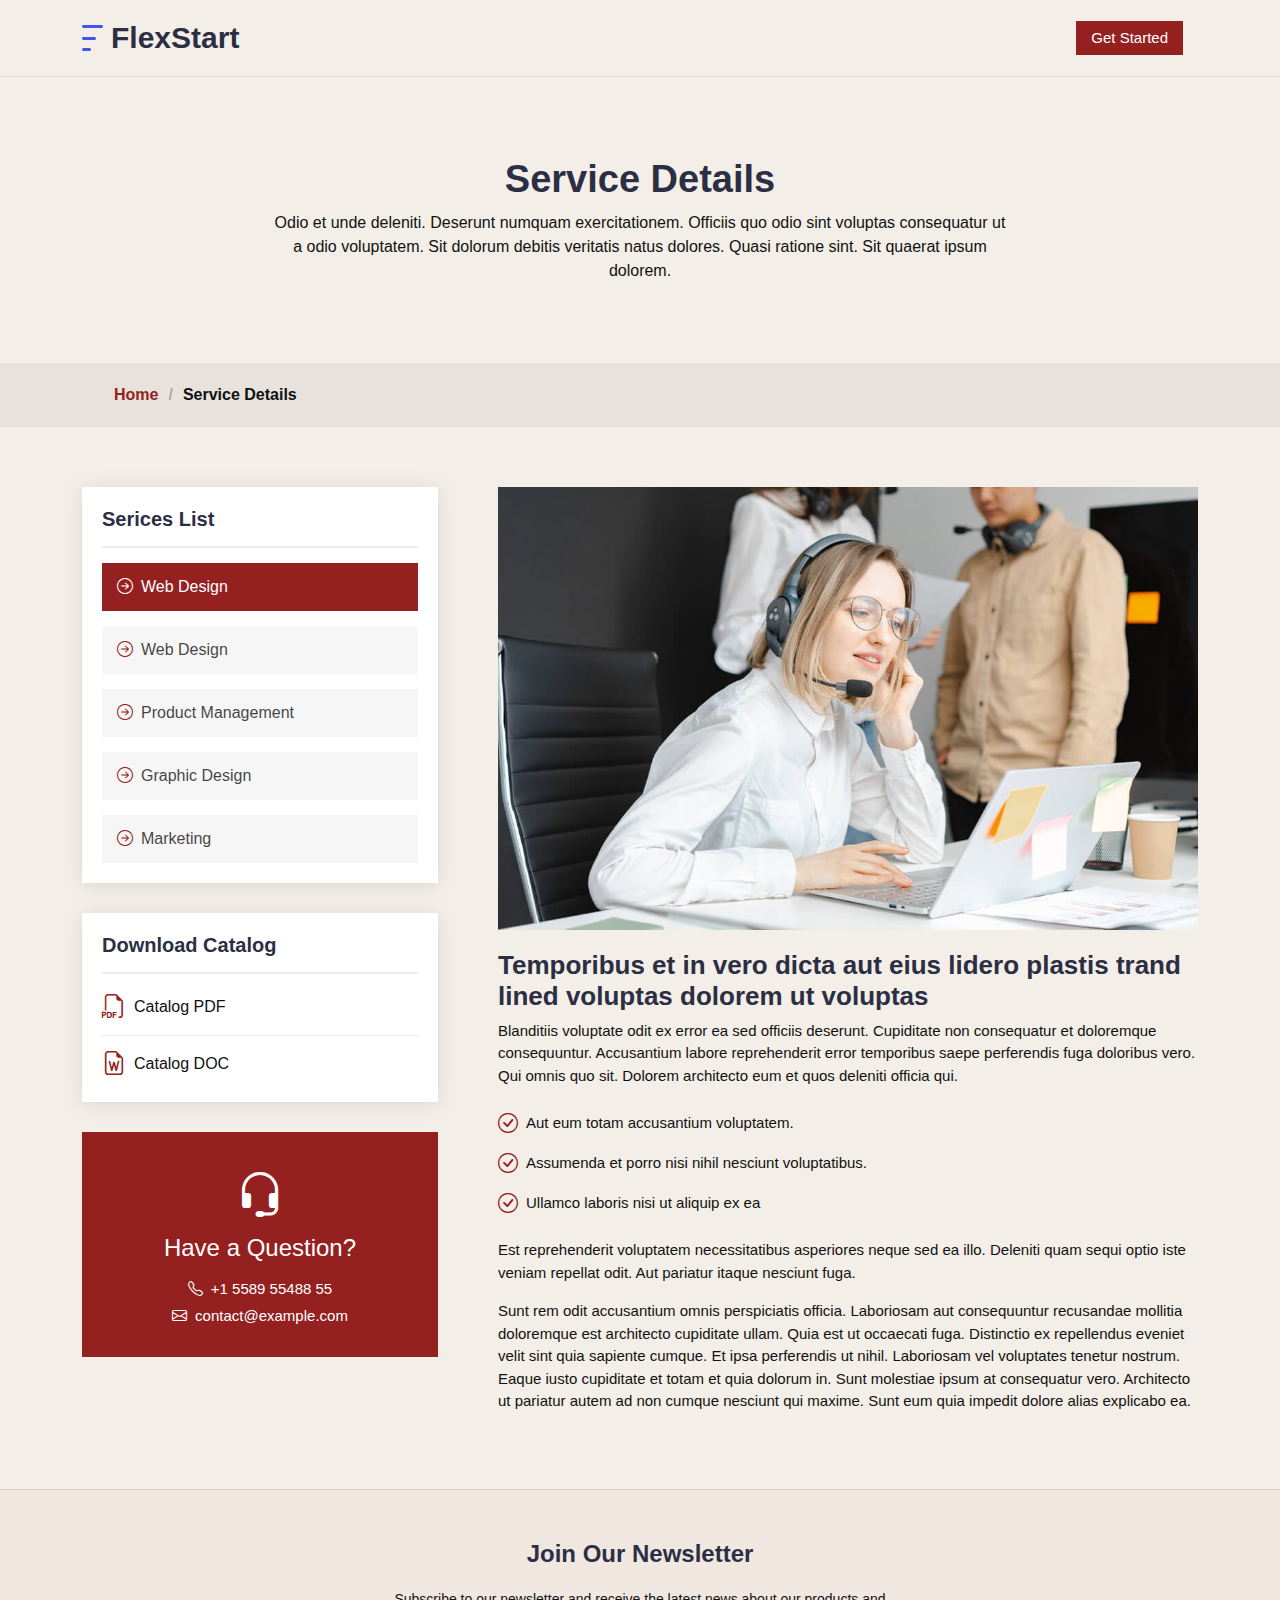
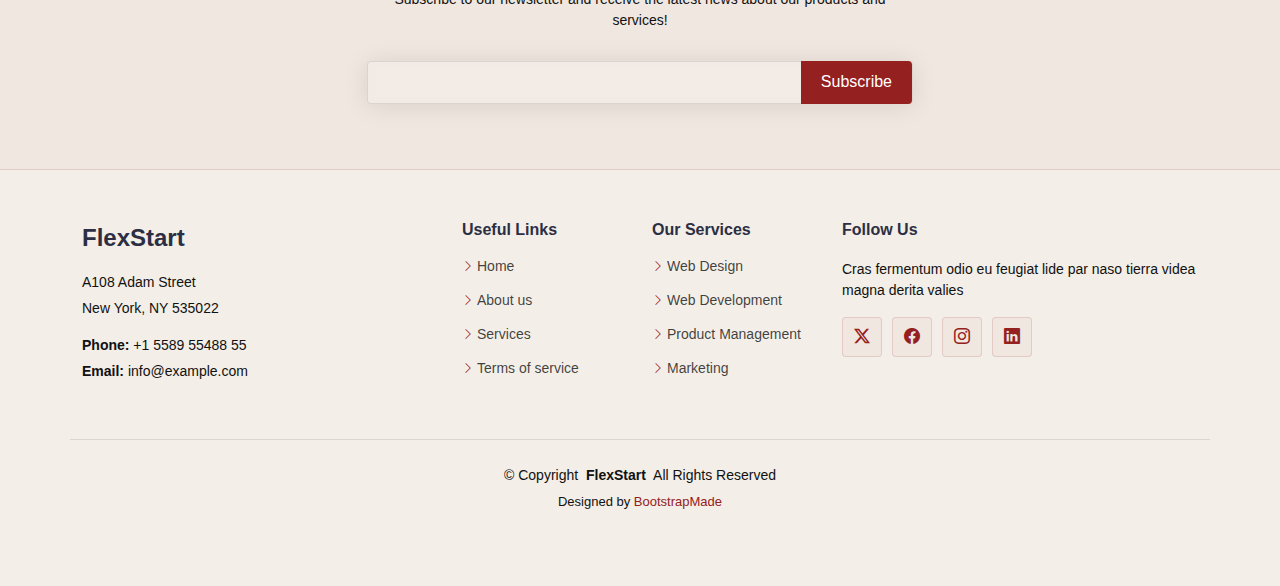
<file: service-details.html>
<!DOCTYPE html>
<html lang="en">

<head>
  <meta charset="utf-8">
  <meta content="width=device-width, initial-scale=1.0" name="viewport">
  <title>Service Details - FlexStart Bootstrap Template</title>
  <meta name="description" content="">
  <meta name="keywords" content="">

  <!-- Favicons -->
  <link href="assets/img/favicon.png" rel="icon">
  <link href="assets/img/apple-touch-icon.png" rel="apple-touch-icon">

  <!-- Fonts -->
  <link href="https://fonts.googleapis.com" rel="preconnect">
  <link href="https://fonts.gstatic.com" rel="preconnect" crossorigin>
  <link href="https://fonts.googleapis.com/css2?family=Roboto:ital,wght@0,100;0,300;0,400;0,500;0,700;0,900;1,100;1,300;1,400;1,500;1,700;1,900&family=Poppins:ital,wght@0,100;0,200;0,300;0,400;0,500;0,600;0,700;0,800;0,900;1,100;1,200;1,300;1,400;1,500;1,600;1,700;1,800;1,900&family=Nunito:ital,wght@0,200;0,300;0,400;0,500;0,600;0,700;0,800;0,900;1,200;1,300;1,400;1,500;1,600;1,700;1,800;1,900&display=swap" rel="stylesheet">

  <!-- Vendor CSS Files -->
  <link href="assets/vendor/bootstrap/css/bootstrap.min.css" rel="stylesheet">
  <link href="assets/vendor/bootstrap-icons/bootstrap-icons.css" rel="stylesheet">
  <link href="assets/vendor/aos/aos.css" rel="stylesheet">
  <link href="assets/vendor/glightbox/css/glightbox.min.css" rel="stylesheet">
  <link href="assets/vendor/swiper/swiper-bundle.min.css" rel="stylesheet">

  <!-- Main CSS File -->
  <link href="assets/css/main.css" rel="stylesheet">

  <!-- =======================================================
  * Template Name: FlexStart
  * Template URL: https://bootstrapmade.com/flexstart-bootstrap-startup-template/
  * Updated: Nov 01 2024 with Bootstrap v5.3.3
  * Author: BootstrapMade.com
  * License: https://bootstrapmade.com/license/
  ======================================================== -->
</head>

<body class="service-details-page">

  <header id="header" class="header d-flex align-items-center sticky-top">
    <div class="container-fluid container-xl position-relative d-flex align-items-center">

      <a href="index.html" class="logo d-flex align-items-center me-auto">
        <!-- Uncomment the line below if you also wish to use an image logo -->
        <img src="assets/img/logo.png" alt="">
        <h1 class="sitename">FlexStart</h1>
      </a>

      <nav id="navmenu" class="navmenu">
        <ul>
          <li><a href="#hero">Home<br></a></li>
          <li><a href="#about">About</a></li>
          <li><a href="#services">Services</a></li>
          <li><a href="#portfolio">Portfolio</a></li>
          <li><a href="#team">Team</a></li>
          <li><a href="blog.html">Blog</a></li>
          <li class="dropdown"><a href="#"><span>Dropdown</span> <i class="bi bi-chevron-down toggle-dropdown"></i></a>
            <ul>
              <li><a href="#">Dropdown 1</a></li>
              <li class="dropdown"><a href="#"><span>Deep Dropdown</span> <i class="bi bi-chevron-down toggle-dropdown"></i></a>
                <ul>
                  <li><a href="#">Deep Dropdown 1</a></li>
                  <li><a href="#">Deep Dropdown 2</a></li>
                  <li><a href="#">Deep Dropdown 3</a></li>
                  <li><a href="#">Deep Dropdown 4</a></li>
                  <li><a href="#">Deep Dropdown 5</a></li>
                </ul>
              </li>
              <li><a href="#">Dropdown 2</a></li>
              <li><a href="#">Dropdown 3</a></li>
              <li><a href="#">Dropdown 4</a></li>
            </ul>
          </li>
          <li class="listing-dropdown"><a href="#"><span>Listing Dropdown</span> <i class="bi bi-chevron-down toggle-dropdown"></i></a>
            <ul>
              <li>
                <a href="#">Column 1 link 1</a>
                <a href="#">Column 1 link 2</a>
                <a href="#">Column 1 link 3</a>
              </li>
              <li>
                <a href="#">Column 2 link 1</a>
                <a href="#">Column 2 link 2</a>
                <a href="#">Column 3 link 3</a>
              </li>
              <li>
                <a href="#">Column 3 link 1</a>
                <a href="#">Column 3 link 2</a>
                <a href="#">Column 3 link 3</a>
              </li>
              <li>
                <a href="#">Column 4 link 1</a>
                <a href="#">Column 4 link 2</a>
                <a href="#">Column 4 link 3</a>
              </li>
              <li>
                <a href="#">Column 5 link 1</a>
                <a href="#">Column 5 link 2</a>
                <a href="#">Column 5 link 3</a>
              </li>
            </ul>
          </li>
          <li><a href="#contact">Contact</a></li>
        </ul>
        <i class="mobile-nav-toggle d-xl-none bi bi-list"></i>
      </nav>

      <a class="btn-getstarted flex-md-shrink-0" href="index.html#about">Get Started</a>

    </div>
  </header>

  <main class="main">

    <!-- Page Title -->
    <div class="page-title">
      <div class="heading">
        <div class="container">
          <div class="row d-flex justify-content-center text-center">
            <div class="col-lg-8">
              <h1>Service Details</h1>
              <p class="mb-0">Odio et unde deleniti. Deserunt numquam exercitationem. Officiis quo odio sint voluptas consequatur ut a odio voluptatem. Sit dolorum debitis veritatis natus dolores. Quasi ratione sint. Sit quaerat ipsum dolorem.</p>
            </div>
          </div>
        </div>
      </div>
      <nav class="breadcrumbs">
        <div class="container">
          <ol>
            <li><a href="index.html">Home</a></li>
            <li class="current">Service Details</li>
          </ol>
        </div>
      </nav>
    </div><!-- End Page Title -->

    <!-- Service Details Section -->
    <section id="service-details" class="service-details section">

      <div class="container">

        <div class="row gy-5">

          <div class="col-lg-4" data-aos="fade-up" data-aos-delay="100">

            <div class="service-box">
              <h4>Serices List</h4>
              <div class="services-list">
                <a href="#" class="active"><i class="bi bi-arrow-right-circle"></i><span>Web Design</span></a>
                <a href="#"><i class="bi bi-arrow-right-circle"></i><span>Web Design</span></a>
                <a href="#"><i class="bi bi-arrow-right-circle"></i><span>Product Management</span></a>
                <a href="#"><i class="bi bi-arrow-right-circle"></i><span>Graphic Design</span></a>
                <a href="#"><i class="bi bi-arrow-right-circle"></i><span>Marketing</span></a>
              </div>
            </div><!-- End Services List -->

            <div class="service-box">
              <h4>Download Catalog</h4>
              <div class="download-catalog">
                <a href="#"><i class="bi bi-filetype-pdf"></i><span>Catalog PDF</span></a>
                <a href="#"><i class="bi bi-file-earmark-word"></i><span>Catalog DOC</span></a>
              </div>
            </div><!-- End Services List -->

            <div class="help-box d-flex flex-column justify-content-center align-items-center">
              <i class="bi bi-headset help-icon"></i>
              <h4>Have a Question?</h4>
              <p class="d-flex align-items-center mt-2 mb-0"><i class="bi bi-telephone me-2"></i> <span>+1 5589 55488 55</span></p>
              <p class="d-flex align-items-center mt-1 mb-0"><i class="bi bi-envelope me-2"></i> <a href="mailto:contact@example.com">contact@example.com</a></p>
            </div>

          </div>

          <div class="col-lg-8 ps-lg-5" data-aos="fade-up" data-aos-delay="200">
            <img src="assets/img/services.jpg" alt="" class="img-fluid services-img">
            <h3>Temporibus et in vero dicta aut eius lidero plastis trand lined voluptas dolorem ut voluptas</h3>
            <p>
              Blanditiis voluptate odit ex error ea sed officiis deserunt. Cupiditate non consequatur et doloremque consequuntur. Accusantium labore reprehenderit error temporibus saepe perferendis fuga doloribus vero. Qui omnis quo sit. Dolorem architecto eum et quos deleniti officia qui.
            </p>
            <ul>
              <li><i class="bi bi-check-circle"></i> <span>Aut eum totam accusantium voluptatem.</span></li>
              <li><i class="bi bi-check-circle"></i> <span>Assumenda et porro nisi nihil nesciunt voluptatibus.</span></li>
              <li><i class="bi bi-check-circle"></i> <span>Ullamco laboris nisi ut aliquip ex ea</span></li>
            </ul>
            <p>
              Est reprehenderit voluptatem necessitatibus asperiores neque sed ea illo. Deleniti quam sequi optio iste veniam repellat odit. Aut pariatur itaque nesciunt fuga.
            </p>
            <p>
              Sunt rem odit accusantium omnis perspiciatis officia. Laboriosam aut consequuntur recusandae mollitia doloremque est architecto cupiditate ullam. Quia est ut occaecati fuga. Distinctio ex repellendus eveniet velit sint quia sapiente cumque. Et ipsa perferendis ut nihil. Laboriosam vel voluptates tenetur nostrum. Eaque iusto cupiditate et totam et quia dolorum in. Sunt molestiae ipsum at consequatur vero. Architecto ut pariatur autem ad non cumque nesciunt qui maxime. Sunt eum quia impedit dolore alias explicabo ea.
            </p>
          </div>

        </div>

      </div>

    </section><!-- /Service Details Section -->

  </main>

  <footer id="footer" class="footer">

    <div class="footer-newsletter">
      <div class="container">
        <div class="row justify-content-center text-center">
          <div class="col-lg-6">
            <h4>Join Our Newsletter</h4>
            <p>Subscribe to our newsletter and receive the latest news about our products and services!</p>
            <form action="forms/newsletter.php" method="post" class="php-email-form">
              <div class="newsletter-form"><input type="email" name="email"><input type="submit" value="Subscribe"></div>
              <div class="loading">Loading</div>
              <div class="error-message"></div>
              <div class="sent-message">Your subscription request has been sent. Thank you!</div>
            </form>
          </div>
        </div>
      </div>
    </div>

    <div class="container footer-top">
      <div class="row gy-4">
        <div class="col-lg-4 col-md-6 footer-about">
          <a href="index.html" class="d-flex align-items-center">
            <span class="sitename">FlexStart</span>
          </a>
          <div class="footer-contact pt-3">
            <p>A108 Adam Street</p>
            <p>New York, NY 535022</p>
            <p class="mt-3"><strong>Phone:</strong> <span>+1 5589 55488 55</span></p>
            <p><strong>Email:</strong> <span>info@example.com</span></p>
          </div>
        </div>

        <div class="col-lg-2 col-md-3 footer-links">
          <h4>Useful Links</h4>
          <ul>
            <li><i class="bi bi-chevron-right"></i> <a href="#">Home</a></li>
            <li><i class="bi bi-chevron-right"></i> <a href="#">About us</a></li>
            <li><i class="bi bi-chevron-right"></i> <a href="#">Services</a></li>
            <li><i class="bi bi-chevron-right"></i> <a href="#">Terms of service</a></li>
          </ul>
        </div>

        <div class="col-lg-2 col-md-3 footer-links">
          <h4>Our Services</h4>
          <ul>
            <li><i class="bi bi-chevron-right"></i> <a href="#">Web Design</a></li>
            <li><i class="bi bi-chevron-right"></i> <a href="#">Web Development</a></li>
            <li><i class="bi bi-chevron-right"></i> <a href="#">Product Management</a></li>
            <li><i class="bi bi-chevron-right"></i> <a href="#">Marketing</a></li>
          </ul>
        </div>

        <div class="col-lg-4 col-md-12">
          <h4>Follow Us</h4>
          <p>Cras fermentum odio eu feugiat lide par naso tierra videa magna derita valies</p>
          <div class="social-links d-flex">
            <a href=""><i class="bi bi-twitter-x"></i></a>
            <a href=""><i class="bi bi-facebook"></i></a>
            <a href=""><i class="bi bi-instagram"></i></a>
            <a href=""><i class="bi bi-linkedin"></i></a>
          </div>
        </div>

      </div>
    </div>

    <div class="container copyright text-center mt-4">
      <p>© <span>Copyright</span> <strong class="px-1 sitename">FlexStart</strong> <span>All Rights Reserved</span></p>
      <div class="credits">
        <!-- All the links in the footer should remain intact. -->
        <!-- You can delete the links only if you've purchased the pro version. -->
        <!-- Licensing information: https://bootstrapmade.com/license/ -->
        <!-- Purchase the pro version with working PHP/AJAX contact form: [buy-url] -->
        Designed by <a href="https://bootstrapmade.com/">BootstrapMade</a>
      </div>
    </div>

  </footer>

  <!-- Scroll Top -->
  <a href="#" id="scroll-top" class="scroll-top d-flex align-items-center justify-content-center"><i class="bi bi-arrow-up-short"></i></a>

  <!-- Vendor JS Files -->
  <script src="assets/vendor/bootstrap/js/bootstrap.bundle.min.js"></script>
  <script src="assets/vendor/php-email-form/validate.js"></script>
  <script src="assets/vendor/aos/aos.js"></script>
  <script src="assets/vendor/glightbox/js/glightbox.min.js"></script>
  <script src="assets/vendor/purecounter/purecounter_vanilla.js"></script>
  <script src="assets/vendor/imagesloaded/imagesloaded.pkgd.min.js"></script>
  <script src="assets/vendor/isotope-layout/isotope.pkgd.min.js"></script>
  <script src="assets/vendor/swiper/swiper-bundle.min.js"></script>

  <!-- Main JS File -->
  <script src="assets/js/main.js"></script>

</body>

</html>
</file>
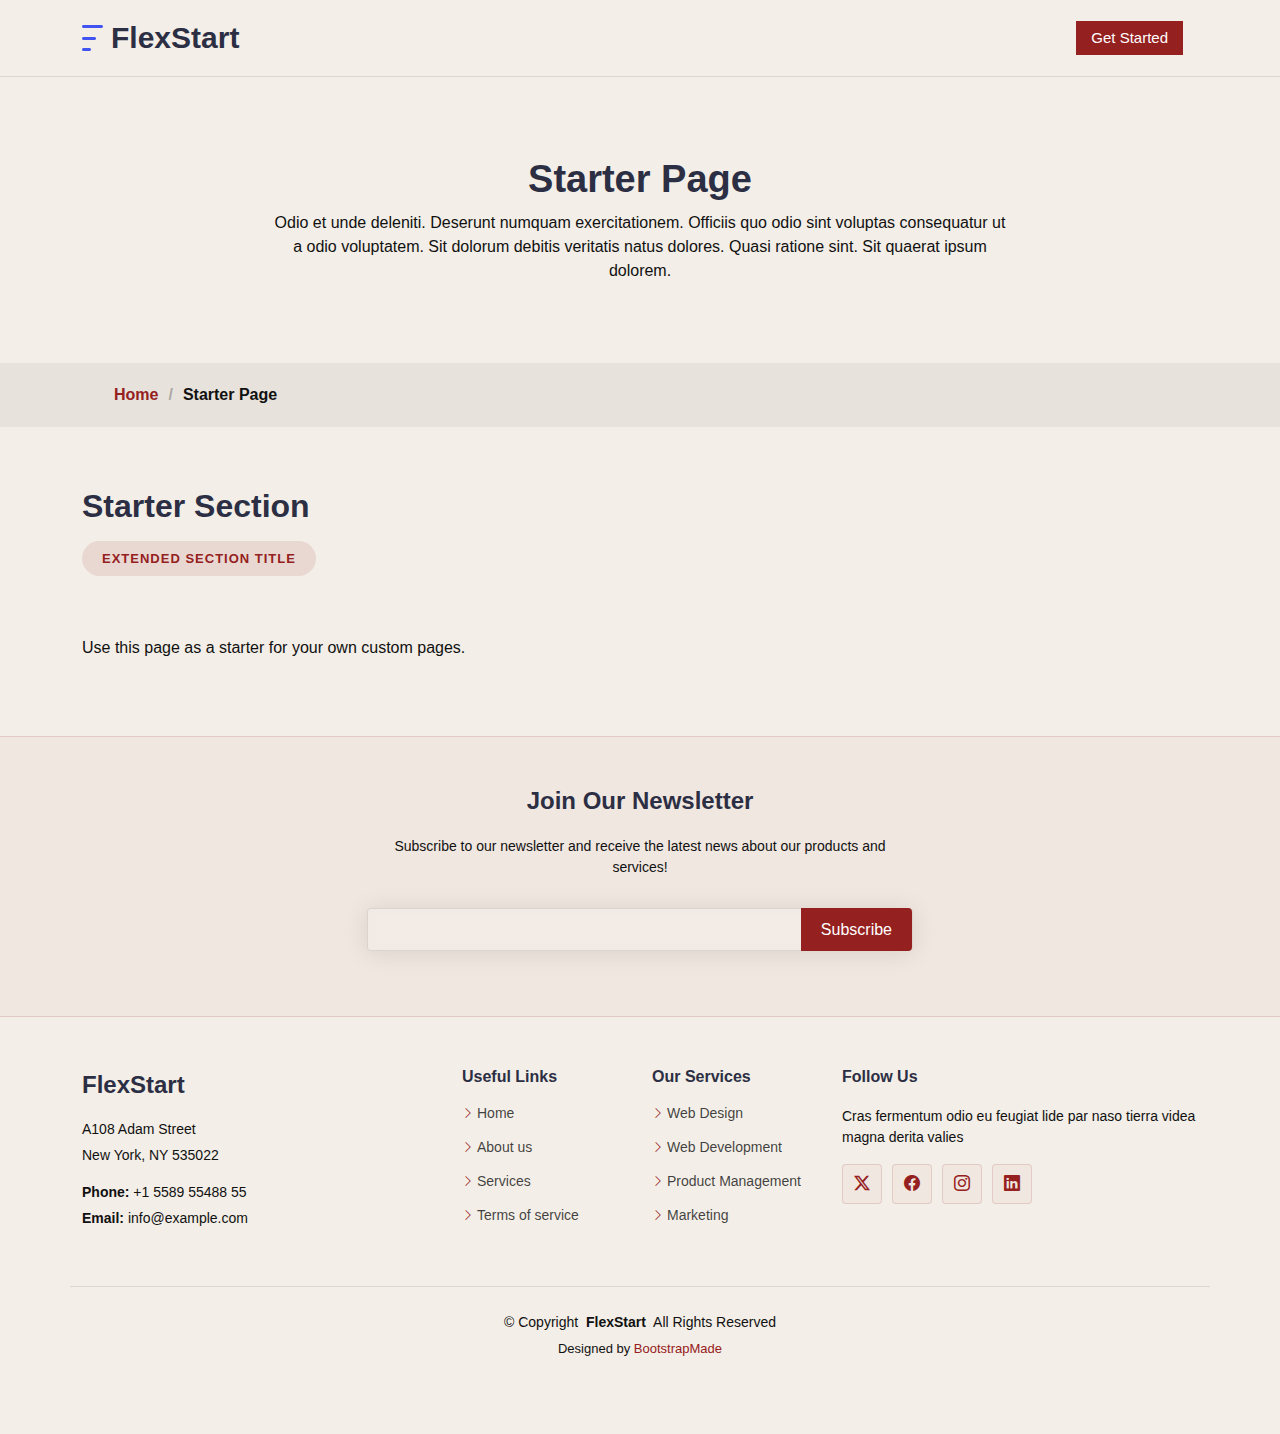
<file: starter-page.html>
<!DOCTYPE html>
<html lang="en">

<head>
  <meta charset="utf-8">
  <meta content="width=device-width, initial-scale=1.0" name="viewport">
  <title>Starter Page - FlexStart Bootstrap Template</title>
  <meta name="description" content="">
  <meta name="keywords" content="">

  <!-- Favicons -->
  <link href="assets/img/favicon.png" rel="icon">
  <link href="assets/img/apple-touch-icon.png" rel="apple-touch-icon">

  <!-- Fonts -->
  <link href="https://fonts.googleapis.com" rel="preconnect">
  <link href="https://fonts.gstatic.com" rel="preconnect" crossorigin>
  <link href="https://fonts.googleapis.com/css2?family=Roboto:ital,wght@0,100;0,300;0,400;0,500;0,700;0,900;1,100;1,300;1,400;1,500;1,700;1,900&family=Poppins:ital,wght@0,100;0,200;0,300;0,400;0,500;0,600;0,700;0,800;0,900;1,100;1,200;1,300;1,400;1,500;1,600;1,700;1,800;1,900&family=Nunito:ital,wght@0,200;0,300;0,400;0,500;0,600;0,700;0,800;0,900;1,200;1,300;1,400;1,500;1,600;1,700;1,800;1,900&display=swap" rel="stylesheet">

  <!-- Vendor CSS Files -->
  <link href="assets/vendor/bootstrap/css/bootstrap.min.css" rel="stylesheet">
  <link href="assets/vendor/bootstrap-icons/bootstrap-icons.css" rel="stylesheet">
  <link href="assets/vendor/aos/aos.css" rel="stylesheet">
  <link href="assets/vendor/glightbox/css/glightbox.min.css" rel="stylesheet">
  <link href="assets/vendor/swiper/swiper-bundle.min.css" rel="stylesheet">

  <!-- Main CSS File -->
  <link href="assets/css/main.css" rel="stylesheet">

  <!-- =======================================================
  * Template Name: FlexStart
  * Template URL: https://bootstrapmade.com/flexstart-bootstrap-startup-template/
  * Updated: Nov 01 2024 with Bootstrap v5.3.3
  * Author: BootstrapMade.com
  * License: https://bootstrapmade.com/license/
  ======================================================== -->
</head>

<body class="starter-page-page">

  <header id="header" class="header d-flex align-items-center sticky-top">
    <div class="container-fluid container-xl position-relative d-flex align-items-center">

      <a href="index.html" class="logo d-flex align-items-center me-auto">
        <!-- Uncomment the line below if you also wish to use an image logo -->
        <img src="assets/img/logo.png" alt="">
        <h1 class="sitename">FlexStart</h1>
      </a>

      <nav id="navmenu" class="navmenu">
        <ul>
          <li><a href="#hero">Home<br></a></li>
          <li><a href="#about">About</a></li>
          <li><a href="#services">Services</a></li>
          <li><a href="#portfolio">Portfolio</a></li>
          <li><a href="#team">Team</a></li>
          <li><a href="blog.html">Blog</a></li>
          <li class="dropdown"><a href="#"><span>Dropdown</span> <i class="bi bi-chevron-down toggle-dropdown"></i></a>
            <ul>
              <li><a href="#">Dropdown 1</a></li>
              <li class="dropdown"><a href="#"><span>Deep Dropdown</span> <i class="bi bi-chevron-down toggle-dropdown"></i></a>
                <ul>
                  <li><a href="#">Deep Dropdown 1</a></li>
                  <li><a href="#">Deep Dropdown 2</a></li>
                  <li><a href="#">Deep Dropdown 3</a></li>
                  <li><a href="#">Deep Dropdown 4</a></li>
                  <li><a href="#">Deep Dropdown 5</a></li>
                </ul>
              </li>
              <li><a href="#">Dropdown 2</a></li>
              <li><a href="#">Dropdown 3</a></li>
              <li><a href="#">Dropdown 4</a></li>
            </ul>
          </li>
          <li class="listing-dropdown"><a href="#"><span>Listing Dropdown</span> <i class="bi bi-chevron-down toggle-dropdown"></i></a>
            <ul>
              <li>
                <a href="#">Column 1 link 1</a>
                <a href="#">Column 1 link 2</a>
                <a href="#">Column 1 link 3</a>
              </li>
              <li>
                <a href="#">Column 2 link 1</a>
                <a href="#">Column 2 link 2</a>
                <a href="#">Column 3 link 3</a>
              </li>
              <li>
                <a href="#">Column 3 link 1</a>
                <a href="#">Column 3 link 2</a>
                <a href="#">Column 3 link 3</a>
              </li>
              <li>
                <a href="#">Column 4 link 1</a>
                <a href="#">Column 4 link 2</a>
                <a href="#">Column 4 link 3</a>
              </li>
              <li>
                <a href="#">Column 5 link 1</a>
                <a href="#">Column 5 link 2</a>
                <a href="#">Column 5 link 3</a>
              </li>
            </ul>
          </li>
          <li><a href="#contact">Contact</a></li>
        </ul>
        <i class="mobile-nav-toggle d-xl-none bi bi-list"></i>
      </nav>

      <a class="btn-getstarted flex-md-shrink-0" href="index.html#about">Get Started</a>

    </div>
  </header>

  <main class="main">

    <!-- Page Title -->
    <div class="page-title">
      <div class="heading">
        <div class="container">
          <div class="row d-flex justify-content-center text-center">
            <div class="col-lg-8">
              <h1>Starter Page</h1>
              <p class="mb-0">Odio et unde deleniti. Deserunt numquam exercitationem. Officiis quo odio sint voluptas consequatur ut a odio voluptatem. Sit dolorum debitis veritatis natus dolores. Quasi ratione sint. Sit quaerat ipsum dolorem.</p>
            </div>
          </div>
        </div>
      </div>
      <nav class="breadcrumbs">
        <div class="container">
          <ol>
            <li><a href="index.html">Home</a></li>
            <li class="current">Starter Page</li>
          </ol>
        </div>
      </nav>
    </div><!-- End Page Title -->

    <!-- Starter Section Section -->
    <section id="starter-section" class="starter-section section">

      <!-- Section Title -->
      <div class="container section-title" data-aos="fade-up">
        <h2>Starter Section</h2>
        <p>Extended Section Title</p>
      </div><!-- End Section Title -->

      <div class="container" data-aos="fade-up">
        <p>Use this page as a starter for your own custom pages.</p>
      </div>

    </section><!-- /Starter Section Section -->

  </main>

  <footer id="footer" class="footer">

    <div class="footer-newsletter">
      <div class="container">
        <div class="row justify-content-center text-center">
          <div class="col-lg-6">
            <h4>Join Our Newsletter</h4>
            <p>Subscribe to our newsletter and receive the latest news about our products and services!</p>
            <form action="forms/newsletter.php" method="post" class="php-email-form">
              <div class="newsletter-form"><input type="email" name="email"><input type="submit" value="Subscribe"></div>
              <div class="loading">Loading</div>
              <div class="error-message"></div>
              <div class="sent-message">Your subscription request has been sent. Thank you!</div>
            </form>
          </div>
        </div>
      </div>
    </div>

    <div class="container footer-top">
      <div class="row gy-4">
        <div class="col-lg-4 col-md-6 footer-about">
          <a href="index.html" class="d-flex align-items-center">
            <span class="sitename">FlexStart</span>
          </a>
          <div class="footer-contact pt-3">
            <p>A108 Adam Street</p>
            <p>New York, NY 535022</p>
            <p class="mt-3"><strong>Phone:</strong> <span>+1 5589 55488 55</span></p>
            <p><strong>Email:</strong> <span>info@example.com</span></p>
          </div>
        </div>

        <div class="col-lg-2 col-md-3 footer-links">
          <h4>Useful Links</h4>
          <ul>
            <li><i class="bi bi-chevron-right"></i> <a href="#">Home</a></li>
            <li><i class="bi bi-chevron-right"></i> <a href="#">About us</a></li>
            <li><i class="bi bi-chevron-right"></i> <a href="#">Services</a></li>
            <li><i class="bi bi-chevron-right"></i> <a href="#">Terms of service</a></li>
          </ul>
        </div>

        <div class="col-lg-2 col-md-3 footer-links">
          <h4>Our Services</h4>
          <ul>
            <li><i class="bi bi-chevron-right"></i> <a href="#">Web Design</a></li>
            <li><i class="bi bi-chevron-right"></i> <a href="#">Web Development</a></li>
            <li><i class="bi bi-chevron-right"></i> <a href="#">Product Management</a></li>
            <li><i class="bi bi-chevron-right"></i> <a href="#">Marketing</a></li>
          </ul>
        </div>

        <div class="col-lg-4 col-md-12">
          <h4>Follow Us</h4>
          <p>Cras fermentum odio eu feugiat lide par naso tierra videa magna derita valies</p>
          <div class="social-links d-flex">
            <a href=""><i class="bi bi-twitter-x"></i></a>
            <a href=""><i class="bi bi-facebook"></i></a>
            <a href=""><i class="bi bi-instagram"></i></a>
            <a href=""><i class="bi bi-linkedin"></i></a>
          </div>
        </div>

      </div>
    </div>

    <div class="container copyright text-center mt-4">
      <p>© <span>Copyright</span> <strong class="px-1 sitename">FlexStart</strong> <span>All Rights Reserved</span></p>
      <div class="credits">
        <!-- All the links in the footer should remain intact. -->
        <!-- You can delete the links only if you've purchased the pro version. -->
        <!-- Licensing information: https://bootstrapmade.com/license/ -->
        <!-- Purchase the pro version with working PHP/AJAX contact form: [buy-url] -->
        Designed by <a href="https://bootstrapmade.com/">BootstrapMade</a>
      </div>
    </div>

  </footer>

  <!-- Scroll Top -->
  <a href="#" id="scroll-top" class="scroll-top d-flex align-items-center justify-content-center"><i class="bi bi-arrow-up-short"></i></a>

  <!-- Vendor JS Files -->
  <script src="assets/vendor/bootstrap/js/bootstrap.bundle.min.js"></script>
  <script src="assets/vendor/php-email-form/validate.js"></script>
  <script src="assets/vendor/aos/aos.js"></script>
  <script src="assets/vendor/glightbox/js/glightbox.min.js"></script>
  <script src="assets/vendor/purecounter/purecounter_vanilla.js"></script>
  <script src="assets/vendor/imagesloaded/imagesloaded.pkgd.min.js"></script>
  <script src="assets/vendor/isotope-layout/isotope.pkgd.min.js"></script>
  <script src="assets/vendor/swiper/swiper-bundle.min.js"></script>

  <!-- Main JS File -->
  <script src="assets/js/main.js"></script>

</body>

</html>
</file>
<file: assets/css/main.css>
/**
* Template Name: FlexStart
* Template URL: https://bootstrapmade.com/flexstart-bootstrap-startup-template/
* Updated: Nov 01 2024 with Bootstrap v5.3.3
* Author: BootstrapMade.com
* License: https://bootstrapmade.com/license/
*/

/*--------------------------------------------------------------
# Font & Color Variables
# Help: https://bootstrapmade.com/color-system/
--------------------------------------------------------------*/
/* Fonts */
:root {
  --default-font: "area-normal", sans-serif;
  --heading-font: "area-normal", sans-serif;
  --nav-font: "area-normal", sans-serif;
}

/* Global Colors - The following color variables are used throughout the website. Updating them here will change the color scheme of the entire website */
:root {
  --background-color: #f3eee7; /* Background color for the entire website, including individual sections */
  --default-color: #111; /* Default color used for the majority of the text content across the entire website */
  --heading-color: #2c2f44; /* Color for headings, subheadings and title throughout the website */
  --accent-color: #952020; /* Accent color that represents your brand on the website. It's used for buttons, links, and other elements that need to stand out */
  --surface-color: #ffffff; /* The surface color is used as a background of boxed elements within sections, such as cards, icon boxes, or other elements that require a visual separation from the global background. */
  --contrast-color: #ffffff; /* Contrast color for text, ensuring readability against backgrounds of accent, heading, or default colors. */
}

/* Nav Menu Colors - The following color variables are used specifically for the navigation menu. They are separate from the global colors to allow for more customization options */
:root {
  --nav-color: #111; /* The default color of the main navmenu links */
  --nav-hover-color: #952020; /* Applied to main navmenu links when they are hovered over or active */
  --nav-mobile-background-color: #ffffff; /* Used as the background color for mobile navigation menu */
  --nav-dropdown-background-color: #ffffff; /* Used as the background color for dropdown items that appear when hovering over primary navigation items */
  --nav-dropdown-color: #222; /* Used for navigation links of the dropdown items in the navigation menu. */
  --nav-dropdown-hover-color: #952020; /* Similar to --nav-hover-color, this color is applied to dropdown navigation links when they are hovered over. */
}

/* Color Presets - These classes override global colors when applied to any section or element, providing reuse of the sam color scheme. */

.light-background {
  --background-color: #f3eee7;
  --surface-color: #ffffff;
}

.dark-background {
  --background-color: #060606;
  --default-color: #ffffff;
  --heading-color: #ffffff;
  --surface-color: #252525;
  --contrast-color: #ffffff;
}

/* Smooth scroll */
:root {
  scroll-behavior: smooth;
}

/*--------------------------------------------------------------
# General Styling & Shared Classes
--------------------------------------------------------------*/
body {
  color: var(--default-color);
  background-color: var(--background-color);
  font-family: var(--default-font);
}

a {
  color: var(--accent-color);
  text-decoration: none;
  transition: 0.3s;
}

a:hover {
  color: color-mix(in srgb, var(--accent-color), transparent 25%);
  text-decoration: none;
}

h1,
h2,
h3,
h4,
h5,
h6 {
  color: var(--heading-color);
  font-family: var(--heading-font);
}

/* PHP Email Form Messages
------------------------------*/
.php-email-form .error-message {
  display: none;
  background: #df1529;
  color: #ffffff;
  text-align: left;
  padding: 15px;
  margin-bottom: 24px;
  font-weight: 600;
}

.php-email-form .sent-message {
  display: none;
  color: #ffffff;
  background: #059652;
  text-align: center;
  padding: 15px;
  margin-bottom: 24px;
  font-weight: 600;
}

.php-email-form .loading {
  display: none;
  background: var(--surface-color);
  text-align: center;
  padding: 15px;
  margin-bottom: 24px;
}

.php-email-form .loading:before {
  content: "";
  display: inline-block;
  border-radius: 50%;
  width: 24px;
  height: 24px;
  margin: 0 10px -6px 0;
  border: 3px solid var(--accent-color);
  border-top-color: var(--surface-color);
  animation: php-email-form-loading 1s linear infinite;
}

@keyframes php-email-form-loading {
  0% {
    transform: rotate(0deg);
  }

  100% {
    transform: rotate(360deg);
  }
}

/*--------------------------------------------------------------
# Global Header
--------------------------------------------------------------*/
.header {
  color: var(--default-color);
  background-color: var(--background-color);
  padding: 20px 0;
  transition: all 0.5s;
  z-index: 997;
}

.header .logo {
  line-height: 1;
}

.header .logo img {
  max-height: 36px;
  margin-right: 8px;
}

.header .logo h1 {
  font-size: 30px;
  margin: 0;
  font-weight: 700;
  color: var(--heading-color);
}

.header .btn-getstarted,
.header .btn-getstarted:focus {
  color: var(--contrast-color);
  background: var(--accent-color);
  font-size: 15px;
  padding: 8px 25px;
  margin: 0 0 0 30px;
  transition: 0.3s;
  font-weight: 400;
}

.header .btn-getstarted:hover,
.header .btn-getstarted:focus:hover {
  color: var(--contrast-color);
  background: color-mix(in srgb, var(--accent-color), transparent 15%);
}
.mobile-nav-toggle {
  color: var(--nav-color);
  font-size: 28px;
  line-height: 0;
  margin-left: 10px;

  cursor: pointer;
  transition: color 0.3s;
}
.navmenu ul {
  display: none;
  list-style: none;
  position: absolute;
  inset: 60px 20px 20px 20px;
  padding: 10px 20px;
  margin: 0;
  width: 500px;
  height: 100vh;
  top: 0;
  left: 0;
  background-color: var(--nav-mobile-background-color);
  overflow-y: auto;
  transition: 0.3s;
  z-index: 9998;
  box-shadow: 0px 0px 30px rgba(0, 0, 0, 0.1);
}
.mobile-nav-active .navmenu {
  position: fixed;
  width: 100%;
  overflow: hidden;
  inset: 0;
  background: rgba(33, 37, 41, 0.8);
  transition: 0.3s;
}
.mobile-nav-active .navmenu > ul {
  display: block;
}
.mobile-nav-active .mobile-nav-toggle {
  color: #111;
  position: absolute;
  font-size: 32px;
  left: 450px;
  top: 15px;
  margin-left: 0;
  z-index: 9999;
}
.navmenu .dropdown ul {
  width: 90%;
  height: max-content;
}
.header .logo {
  order: 2;
  text-align: center;
}

.header .btn-getstarted {
  order: 3;
  margin: 0 15px 0 0;
  padding: 6px 15px;
}

.header .navmenu {
  order: 1;
}
.navmenu .dropdown > .dropdown-active {
  display: block;
  background-color: rgba(33, 37, 41, 0.03);
}
.navmenu .dropdown ul {
  position: static;
  display: none;
  z-index: 99;
  padding: 10px 0;
  margin: 10px 20px;
  background-color: var(--nav-dropdown-background-color);
  border: 1px solid color-mix(in srgb, var(--default-color), transparent 90%);
  box-shadow: none;
  transition: all 0.5s ease-in-out;
}

.scrolled .header {
  box-shadow: 0px 0 18px rgba(0, 0, 0, 0.1);
}

/* Index Page Header
------------------------------*/
.index-page .header {
  background-color: var(--background-color);
}

/* Index Page Header on Scroll
------------------------------*/
.index-page.scrolled .header {
  --background-color: #f3eee7;
}

/*--------------------------------------------------------------
# Navigation Menu
--------------------------------------------------------------*/
/* Navmenu - Desktop */
@media (min-width: 1200px) {
  .navmenu {
    padding: 0;
  }

  .navmenu li {
    position: relative;
  }

  .navmenu a,
  .navmenu a:focus {
    color: var(--nav-color);
    padding: 18px 12px;
    font-size: 15px;
    font-family: var(--nav-font);
    font-weight: 500;
    display: flex;
    align-items: center;
    justify-content: space-between;
    white-space: nowrap;
    transition: 0.3s;
  }

  .navmenu a i,
  .navmenu a:focus i {
    font-size: 12px;
    line-height: 0;
    margin-left: 5px;
    transition: 0.3s;
  }

  .navmenu li:last-child a {
    padding-right: 0;
  }

  .navmenu li:hover > a,
  .navmenu .active,
  .navmenu .active:focus {
    color: var(--nav-hover-color);
  }

  .navmenu .dropdown ul li {
    min-width: 200px;
  }

  .navmenu .dropdown ul a {
    padding: 10px 20px;
    font-size: 15px;
    text-transform: none;
    color: var(--nav-dropdown-color);
  }

  .navmenu .dropdown ul a i {
    font-size: 12px;
  }

  .navmenu .dropdown ul a:hover,
  .navmenu .dropdown ul .active:hover,
  .navmenu .dropdown ul li:hover > a {
    color: var(--nav-dropdown-hover-color);
  }

  .navmenu .dropdown .dropdown ul {
    top: 0;
    left: -90%;
    visibility: hidden;
  }

  .navmenu .dropdown .dropdown:hover > ul {
    opacity: 1;
    top: 0;
    left: -100%;
    visibility: visible;
  }
}

/* Navmenu - Mobile */
@media (max-width: 1199px) {
  .navmenu {
    padding: 0;
    z-index: 9997;
  }

  .navmenu a,
  .navmenu a:focus {
    color: var(--nav-dropdown-color);
    padding: 10px 20px;
    font-family: var(--nav-font);
    font-size: 17px;
    font-weight: 500;
    display: flex;
    align-items: center;
    justify-content: space-between;
    white-space: nowrap;
    transition: 0.3s;
  }

  .navmenu a i,
  .navmenu a:focus i {
    font-size: 12px;
    line-height: 0;
    margin-left: 5px;
    width: 30px;
    height: 30px;
    display: flex;
    align-items: center;
    justify-content: center;
    border-radius: 50%;
    transition: 0.3s;
    background-color: color-mix(in srgb, var(--accent-color), transparent 90%);
  }

  .navmenu a i:hover,
  .navmenu a:focus i:hover {
    background-color: var(--accent-color);
    color: var(--contrast-color);
  }

  .navmenu a:hover,
  .navmenu .active,
  .navmenu .active:focus {
    color: var(--nav-dropdown-hover-color);
  }

  .navmenu .active i,
  .navmenu .active:focus i {
    background-color: var(--accent-color);
    color: var(--contrast-color);
    transform: rotate(180deg);
  }

  .navmenu .dropdown ul {
    position: static;
    display: none;
    z-index: 99;
    padding: 10px 0;
    margin: 10px 20px;
    background-color: var(--nav-dropdown-background-color);
    border: 1px solid color-mix(in srgb, var(--default-color), transparent 90%);
    box-shadow: none;
    transition: all 0.5s ease-in-out;
  }

  .navmenu .dropdown ul ul {
    background-color: rgba(33, 37, 41, 0.1);
  }

  .navmenu .dropdown > .dropdown-active {
    display: block;
    background-color: rgba(33, 37, 41, 0.03);
  }

  .mobile-nav-active {
    overflow: hidden;
  }
}

/* Listing Dropdown - Desktop */
@media (min-width: 1200px) {
  .navmenu .listing-dropdown {
    position: static;
  }

  .navmenu .listing-dropdown ul {
    margin: 0;
    padding: 10px;
    background: var(--nav-dropdown-background-color);
    box-shadow: 0px 0px 20px rgba(0, 0, 0, 0.1);
    position: absolute;
    top: 130%;
    left: 0;
    right: 0;
    visibility: hidden;
    opacity: 0;
    display: flex;
    transition: 0.3s;
    border-radius: 4px;
    z-index: 99;
  }

  .navmenu .listing-dropdown ul li {
    flex: 1;
  }

  .navmenu .listing-dropdown ul li a,
  .navmenu .listing-dropdown ul li:hover > a {
    padding: 10px 20px;
    font-size: 15px;
    color: var(--nav-dropdown-color);
    background-color: var(--nav-dropdown-background-color);
  }

  .navmenu .listing-dropdown ul li a:hover,
  .navmenu .listing-dropdown ul li .active,
  .navmenu .listing-dropdown ul li .active:hover {
    color: var(--nav-dropdown-hover-color);
    background-color: var(--nav-dropdown-background-color);
  }

  .navmenu .listing-dropdown:hover > ul {
    opacity: 1;
    top: 100%;
    visibility: visible;
  }
}

/* Listing Dropdown - Mobile */
@media (max-width: 1199px) {
  .navmenu .listing-dropdown ul {
    position: static;
    display: none;
    z-index: 99;
    padding: 10px 0;
    margin: 10px 20px;
    background-color: var(--nav-dropdown-background-color);
    border: 1px solid color-mix(in srgb, var(--default-color), transparent 90%);
    box-shadow: none;
    transition: all 0.5s ease-in-out;
  }

  .navmenu .listing-dropdown ul ul {
    background-color: rgba(33, 37, 41, 0.1);
  }

  .navmenu .listing-dropdown > .dropdown-active {
    display: block;
    background-color: rgba(33, 37, 41, 0.03);
  }
}

/*--------------------------------------------------------------
# Global Footer
--------------------------------------------------------------*/
.footer {
  color: var(--default-color);
  background-color: var(--background-color);
  font-size: 14px;
  padding-bottom: 50px;
  position: relative;
}

.footer .footer-newsletter {
  background-color: color-mix(in srgb, var(--accent-color), transparent 97%);
  border-top: 1px solid color-mix(in srgb, var(--accent-color), transparent 85%);
  border-bottom: 1px solid
    color-mix(in srgb, var(--accent-color), transparent 85%);
  padding: 50px 0;
}

.footer .footer-newsletter h4 {
  font-size: 24px;
}

.footer .footer-newsletter .newsletter-form {
  margin-top: 30px;
  margin-bottom: 15px;
  padding: 6px 8px;
  position: relative;
  background-color: color-mix(
    in srgb,
    var(--background-color),
    transparent 50%
  );
  border: 1px solid color-mix(in srgb, var(--default-color), transparent 90%);
  box-shadow: 0px 2px 25px rgba(0, 0, 0, 0.1);
  display: flex;
  transition: 0.3s;
  border-radius: 4px;
}

.footer .footer-newsletter .newsletter-form:focus-within {
  border-color: var(--accent-color);
}

.footer .footer-newsletter .newsletter-form input[type="email"] {
  border: 0;
  padding: 4px;
  width: 100%;
  background-color: color-mix(
    in srgb,
    var(--background-color),
    transparent 50%
  );
  color: var(--default-color);
}

.footer .footer-newsletter .newsletter-form input[type="email"]:focus-visible {
  outline: none;
}

.footer .footer-newsletter .newsletter-form input[type="submit"] {
  border: 0;
  font-size: 16px;
  padding: 0 20px;
  margin: -7px -8px -7px 0;
  background: var(--accent-color);
  color: var(--contrast-color);
  transition: 0.3s;
  border-radius: 0 4px 4px 0;
}

.footer .footer-newsletter .newsletter-form input[type="submit"]:hover {
  background: color-mix(in srgb, var(--accent-color), transparent 20%);
}

.footer .footer-top {
  padding-top: 50px;
}

.footer .social-links a {
  display: flex;
  align-items: center;
  justify-content: center;
  width: 40px;
  height: 40px;
  border-radius: 4px;
  background-color: color-mix(in srgb, var(--accent-color), transparent 97%);
  border: 1px solid color-mix(in srgb, var(--accent-color), transparent 85%);
  font-size: 16px;
  color: var(--accent-color);
  margin-right: 10px;
  transition: 0.3s;
}

.footer .social-links a:hover {
  color: var(--contrast-color);
  background-color: var(--accent-color);
}

.footer h4 {
  font-size: 16px;
  font-weight: bold;
  position: relative;
  padding-bottom: 12px;
}

.footer .footer-links {
  margin-bottom: 30px;
}

.footer .footer-links ul {
  list-style: none;
  padding: 0;
  margin: 0;
}

.footer .footer-links ul i {
  margin-right: 3px;
  font-size: 12px;
  line-height: 0;
  color: var(--accent-color);
}

.footer .footer-links ul li {
  padding: 10px 0;
  display: flex;
  align-items: center;
}

.footer .footer-links ul li:first-child {
  padding-top: 0;
}

.footer .footer-links ul a {
  display: inline-block;
  color: color-mix(in srgb, var(--default-color), transparent 20%);
  line-height: 1;
}

.footer .footer-links ul a:hover {
  color: var(--accent-color);
}

.footer .footer-about a {
  color: var(--heading-color);
  font-size: 24px;
  font-weight: 600;
  font-family: var(--heading-font);
}

.footer .footer-contact p {
  margin-bottom: 5px;
}

.footer .copyright {
  padding-top: 25px;
  padding-bottom: 25px;
  border-top: 1px solid
    color-mix(in srgb, var(--default-color), transparent 90%);
}

.footer .copyright p {
  margin-bottom: 0;
}

.footer .credits {
  margin-top: 6px;
  font-size: 13px;
}

/*--------------------------------------------------------------
# Scroll Top Button
--------------------------------------------------------------*/
.scroll-top {
  position: fixed;
  visibility: hidden;
  opacity: 0;
  right: 15px;
  bottom: 15px;
  z-index: 99999;
  background-color: var(--accent-color);
  width: 40px;
  height: 40px;
  border-radius: 4px;
  transition: all 0.4s;
}

.scroll-top i {
  font-size: 24px;
  color: var(--contrast-color);
  line-height: 0;
}

.scroll-top:hover {
  background-color: color-mix(in srgb, var(--accent-color), transparent 20%);
  color: var(--contrast-color);
}

.scroll-top.active {
  visibility: visible;
  opacity: 1;
}

/*--------------------------------------------------------------
# Disable aos animation delay on mobile devices
--------------------------------------------------------------*/
@media screen and (max-width: 768px) {
  [data-aos-delay] {
    transition-delay: 0 !important;
  }
}

/*--------------------------------------------------------------
# Global Page Titles & Breadcrumbs
--------------------------------------------------------------*/
.page-title {
  color: var(--default-color);
  background-color: var(--background-color);
  position: relative;
}

.page-title .heading {
  padding: 80px 0;
  border-top: 1px solid
    color-mix(in srgb, var(--default-color), transparent 90%);
}

.page-title .heading h1 {
  font-size: 38px;
  font-weight: 700;
}

.page-title nav {
  background-color: color-mix(in srgb, var(--default-color), transparent 95%);
  padding: 20px 0;
}

.page-title nav ol {
  display: flex;
  flex-wrap: wrap;
  list-style: none;
  margin: 0;
  font-size: 16px;
  font-weight: 600;
}

.page-title nav ol li + li {
  padding-left: 10px;
}

.page-title nav ol li + li::before {
  content: "/";
  display: inline-block;
  padding-right: 10px;
  color: color-mix(in srgb, var(--default-color), transparent 70%);
}

/*--------------------------------------------------------------
# Global Sections
--------------------------------------------------------------*/
section,
.section {
  color: var(--default-color);
  background-color: var(--background-color);
  padding: 60px 0;
  scroll-margin-top: 98px;
  overflow: clip;
}

@media (max-width: 1199px) {
  section,
  .section {
    scroll-margin-top: 56px;
  }
}

/*--------------------------------------------------------------
# Global Section Titles
--------------------------------------------------------------*/
.section-title {
  text-align: left;
  padding-bottom: 60px;
  position: relative;
  margin-top: 0;
}

.section-title p {
  font-size: 13px;
  letter-spacing: 1px;
  font-weight: 700;
  padding: 8px 20px;
  margin: 0;
  background: color-mix(in srgb, var(--accent-color), transparent 90%);
  color: var(--accent-color);
  display: inline-block;
  text-transform: uppercase;
  border-radius: 50px;
  font-family: var(--default-font);
}
.section-title h4 {
  color: #313131;
  font-family: "area-normal", sans-serif;;
  font-size: 10px;
  font-weight: 400;
  line-height: 14.66px;
  letter-spacing: 2px;
  text-align: left;
  text-underline-position: from-font;
  text-decoration-skip-ink: none;
}

.section-title h2 {
  color: var(--heading-color);
  margin: 0;
  margin-bottom: 1rem;
  font-size: 32px;
  font-weight: 600;
  font-family: var(--heading-font);
}

.section-title p .description-title {
  color: var(--accent-color);
}


.d-grid{
  display: grid;
} 
.grid-1-1{
  grid-template-columns: 1fr 1fr;
}
.grid-2-1{
  grid-template-columns: 2fr 1fr;
}
.grid-1-2{
  grid-template-columns: 1fr 2fr;
}
.gap-10{
  gap: 10px;
}
.gap-30{
  gap: 30px;
}
.gap-40{
  gap: 40px;
}
.gap-50{
  gap: 50px;
}
.gap-100{
  gap: 100px;
}
.text-justify{
  text-align: justify;
}
.width-max-content{
  width: max-content;
}
.width-auto{
  width: auto;
}
.text-red{
  color: #952020;
}
.px-20{
  padding: 0 20px;
}
.border-width-2{
  border-width: 2px;
  opacity: 1;
}
/*--------------------------------------------------------------
# Hero Section
--------------------------------------------------------------*/
.hero {
  width: 100%;
  min-height: 100vh;
  position: relative;
  padding: 80px 0 60px 0;
  display: flex;
  align-items: center;
  background: url(../img/banner/banner.png) top center no-repeat;
  background-size: cover;
}

.hero h1 {
  margin: 0;
  font-size: 40px;
  font-weight: 400;
  color: #fff;
  line-height: 56px;
}

.hero p {
  color: color-mix(in srgb, var(--default-color), transparent 30%);
  margin: 5px 0 30px 0;
  font-size: 20px;
  font-weight: 400;
}

.hero .btn-get-started {
  color: var(--contrast-color);
  background: var(--accent-color);
  font-family: var(--heading-font);
  font-weight: 500;
  font-size: 16px;
  letter-spacing: 1px;
  display: flex;
  align-items: center;
  justify-content: center;
  padding: 12px 40px;
  border-radius: 4px;
  transition: 0.5s;
  box-shadow: 0 8px 28px rgba(0, 0, 0, 0.1);
}

.hero .btn-get-started i {
  margin-left: 5px;
  font-size: 18px;
  transition: 0.3s;
}

.hero .btn-get-started:hover {
  color: var(--contrast-color);
  background: color-mix(in srgb, var(--accent-color), transparent 15%);
  box-shadow: 0 8px 28px rgba(0, 0, 0, 0.1);
}

.hero .btn-get-started:hover i {
  transform: translateX(5px);
}

.hero .btn-watch-video {
  font-size: 16px;
  transition: 0.5s;
  color: var(--default-color);
  font-weight: 600;
}

.hero .btn-watch-video i {
  color: var(--accent-color);
  font-size: 32px;
  transition: 0.3s;
  line-height: 0;
  margin-right: 8px;
}

.hero .btn-watch-video:hover {
  color: var(--accent-color);
}

.hero .btn-watch-video:hover i {
  color: color-mix(in srgb, var(--accent-color), transparent 15%);
}

.hero .animated {
  animation: up-down 2s ease-in-out infinite alternate-reverse both;
}

@media (max-width: 640px) {
  .hero h1 {
    font-size: 28px;
    line-height: 36px;
  }

  .hero p {
    font-size: 18px;
    line-height: 24px;
    margin-bottom: 30px;
  }
}

@keyframes up-down {
  0% {
    transform: translateY(10px);
  }

  100% {
    transform: translateY(-10px);
  }
}

/*--------------------------------------------------------------
# Bread Crumb Section
--------------------------------------------------------------*/
.breadcrumb-item + .breadcrumb-item {
  padding-left: 1.5rem;
  color: #313131;
}
.breadcrumb-item + .breadcrumb-item::before {
  padding-right: 1.5rem;
}

/*--------------------------------------------------------------
# About Section
--------------------------------------------------------------*/
.about .content {
  background-color: color-mix(in srgb, var(--accent-color), transparent 95%);
  padding: 40px;
}

.about .content h3 {
  font-size: 14px;
  font-weight: 700;
  color: var(--accent-color);
  text-transform: uppercase;
}

.about .content h2 {
  font-size: 24px;
  font-weight: 700;
}

.about .content p {
  margin: 15px 0 30px 0;
  line-height: 24px;
}

.about .content .btn-read-more {
  color: var(--contrast-color);
  background: var(--accent-color);
  line-height: 0;
  padding: 15px 40px;
  border-radius: 4px;
  transition: 0.5s;
  box-shadow: 0px 5px 25px rgba(0, 0, 0, 0.1);
}

.about .content .btn-read-more span {
  font-family: var(--default-font);
  font-weight: 600;
  font-size: 16px;
  letter-spacing: 1px;
}

.about .content .btn-read-more i {
  margin-left: 5px;
  font-size: 18px;
  transition: 0.3s;
}

.about .content .btn-read-more:hover i {
  transform: translateX(5px);
}

/*--------------------------------------------------------------
# Values Section
--------------------------------------------------------------*/
.values .card {
  background-color: var(--surface-color);
  color: var(--default-color);
  padding: 30px;
  box-shadow: 0px 0 10px rgba(0, 0, 0, 0.1);
  text-align: center;
  transition: 0.3s;
  height: 100%;
  border: 0;
}

.values .card img {
  padding: 30px 50px;
  transition: 0.5s;
  transform: scale(1.1);
}

.values .card h3 {
  font-size: 24px;
  font-weight: 700;
  margin-bottom: 18px;
}

.values .card:hover {
  box-shadow: 0px 0 30px rgba(0, 0, 0, 0.1);
}

.values .card:hover img {
  transform: scale(1);
}
.pl-3 {
  padding-left: 8rem;
}

/*--------------------------------------------------------------
# Stats Section
--------------------------------------------------------------*/
.stats .stats-item {
  background-color: var(--surface-color);
  box-shadow: 0px 0 30px rgba(0, 0, 0, 0.1);
  padding: 30px;
}

.stats .stats-item i {
  color: var(--accent-color);
  font-size: 42px;
  line-height: 0;
  margin-right: 20px;
}

.stats .stats-item span {
  color: var(--heading-color);
  font-size: 36px;
  display: block;
  font-weight: 600;
}

.stats .stats-item p {
  padding: 0;
  margin: 0;
  font-family: var(--heading-font);
  font-size: 16px;
}
.stats h5 {
  font-size: 28px;
}
.line::after {
  content: "";
  width: 15%;
  height: 1px;
  right: -11%;
  position: absolute;
  background: #bab6b1;
  top: 17px;
}
.line::before {
  content: "";
  width: 15%;
  height: 1px;
  left: -11%;
  position: absolute;
  background: #bab6b1;
  top: 17px;
}
.mt-60 {
  margin-top: 60px;
}

.text-right {
  text-align: right;
}
/*--------------------------------------------------------------
# Features Section
--------------------------------------------------------------*/
.features .feature-box {
  padding: 24px 20px;
  box-shadow: 0px 0 30px rgba(0, 0, 0, 0.1);
  transition: 0.3s;
  height: 100%;
}

.features .feature-box h3 {
  font-size: 18px;
  font-weight: 700;
  margin: 0;
}

.features .feature-box i {
  background: color-mix(in srgb, var(--accent-color), transparent 92%);
  color: var(--accent-color);
  line-height: 0;
  padding: 4px;
  margin-right: 10px;
  font-size: 24px;
  border-radius: 3px;
  transition: 0.3s;
}

.features .feature-box:hover i {
  background: var(--accent-color);
  color: var(--contrast-color);
}

/*--------------------------------------------------------------
# Alt Features Section
--------------------------------------------------------------*/
.alt-features .icon-box {
  display: flex;
}

.alt-features .icon-box h4 {
  font-size: 20px;
  font-weight: 700;
  margin: 0 0 10px 0;
}

.alt-features .icon-box i {
  font-size: 44px;
  line-height: 44px;
  color: var(--accent-color);
  margin-right: 15px;
}

.alt-features .icon-box p {
  font-size: 15px;
  color: color-mix(in srgb, var(--default-color), transparent 30%);
  margin-bottom: 0;
}

/*--------------------------------------------------------------
# Services Section
--------------------------------------------------------------*/
.services .service-item {
  background-color: var(--surface-color);
  box-shadow: 0px 0 30px rgba(0, 0, 0, 0.1);
  height: 100%;
  padding: 60px 30px;
  text-align: center;
  transition: 0.3s;
  border-radius: 5px;
}
.services .service-item .icon {
  font-size: 36px;
  padding: 20px 20px;
  border-radius: 4px;
  position: relative;
  margin-bottom: 25px;
  display: inline-block;
  line-height: 0;
  transition: 0.3s;
}

.services .service-item h3 {
  font-size: 24px;
  font-weight: 700;
}

.services .service-item .read-more {
  display: inline-flex;
  align-items: center;
  justify-content: center;
  font-weight: 600;
  font-size: 16px;
  padding: 8px 20px;
}

.services .service-item .read-more i {
  line-height: 0;
  margin-left: 5px;
  font-size: 18px;
}

.services .service-item.item-cyan {
  border-bottom: 3px solid #0dcaf0;
}

.services .service-item.item-cyan .icon {
  color: #0dcaf0;
  background: rgba(13, 202, 240, 0.1);
}

.services .service-item.item-cyan .read-more {
  color: #0dcaf0;
}

.services .service-item.item-cyan:hover {
  background: #0dcaf0;
}

.services .service-item.item-orange {
  border-bottom: 3px solid #fd7e14;
}

.services .service-item.item-orange .icon {
  color: #fd7e14;
  background: rgba(253, 126, 20, 0.1);
}

.services .service-item.item-orange .read-more {
  color: #fd7e14;
}

.services .service-item.item-orange:hover {
  background: #fd7e14;
}

.services .service-item.item-teal {
  border-bottom: 3px solid #20c997;
}

.services .service-item.item-teal .icon {
  color: #20c997;
  background: rgba(32, 201, 151, 0.1);
}

.services .service-item.item-teal .read-more {
  color: #20c997;
}

.services .service-item.item-teal:hover {
  background: #20c997;
}

.services .service-item.item-red {
  border-bottom: 3px solid #df1529;
}

.services .service-item.item-red .icon {
  color: #df1529;
  background: rgba(223, 21, 4, 0.1);
}

.services .service-item.item-red .read-more {
  color: #df1529;
}

.services .service-item.item-red:hover {
  background: #df1529;
}

.services .service-item.item-indigo {
  border-bottom: 3px solid #6610f2;
}

.services .service-item.item-indigo .icon {
  color: #6610f2;
  background: rgba(102, 16, 242, 0.1);
}

.services .service-item.item-indigo .read-more {
  color: #6610f2;
}

.services .service-item.item-indigo:hover {
  background: #6610f2;
}

.services .service-item.item-pink {
  border-bottom: 3px solid #f3268c;
}

.services .service-item.item-pink .icon {
  color: #f3268c;
  background: rgba(243, 38, 140, 0.1);
}

.services .service-item.item-pink .read-more {
  color: #f3268c;
}

.services .service-item.item-pink:hover {
  background: #f3268c;
}

.services .service-item:hover h3,
.services .service-item:hover p,
.services .service-item:hover .read-more {
  color: #fff;
}

.services .service-item:hover .icon {
  background: #fff;
}

/*--------------------------------------------------------------
# Pricing Section
--------------------------------------------------------------*/
.pricing .pricing-tem {
  background-color: var(--surface-color);
  box-shadow: 0px 0 30px rgba(0, 0, 0, 0.1);
  padding: 40px 20px;
  text-align: center;
  border-radius: 4px;
  position: relative;
  overflow: hidden;
  transition: 0.3s;
  height: 100%;
}

@media (min-width: 1200px) {
  .pricing .pricing-tem:hover {
    transform: scale(1.1);
    box-shadow: 0px 0 30px rgba(0, 0, 0, 0.1);
  }
}

.pricing h3 {
  font-weight: 700;
  font-size: 18px;
  margin-bottom: 15px;
}

.pricing .price {
  font-size: 36px;
  color: var(--heading-color);
  font-weight: 600;
  font-family: var(--heading-font);
}

.pricing .price sup {
  font-size: 20px;
  top: -15px;
  left: -3px;
}

.pricing .price span {
  color: color-mix(in srgb, var(--default-color), transparent 50%);
  font-size: 16px;
  font-weight: 300;
}

.pricing .icon {
  padding: 20px 0;
}

.pricing .icon i {
  font-size: 48px;
}

.pricing ul {
  padding: 0;
  list-style: none;
  color: var(--default-color);
  text-align: center;
  line-height: 26px;
  font-size: 16px;
  margin-bottom: 25px;
}

.pricing ul li {
  padding-bottom: 10px;
}

.pricing ul .na {
  color: color-mix(in srgb, var(--default-color), transparent 70%);
  text-decoration: line-through;
}

.pricing .btn-buy {
  display: inline-block;
  padding: 8px 40px 10px 40px;
  border-radius: 50px;
  color: var(--accent-color);
  transition: none;
  font-size: 16px;
  font-weight: 400;
  font-family: var(--heading-font);
  font-weight: 600;
  transition: 0.3s;
  border: 1px solid var(--accent-color);
}

.pricing .btn-buy:hover {
  background: var(--accent-color);
  color: var(--contrast-color);
}

.pricing .featured {
  width: 200px;
  position: absolute;
  top: 18px;
  right: -68px;
  transform: rotate(45deg);
  z-index: 1;
  font-size: 14px;
  padding: 1px 0 3px 0;
  background: var(--accent-color);
  color: var(--contrast-color);
}

/*--------------------------------------------------------------
# Faq Section
--------------------------------------------------------------*/
.faq .faq-container .faq-item {
  position: relative;
  padding: 20px 0;
  border-bottom: 1px solid
    color-mix(in srgb, var(--default-color), transparent 85%);
  overflow: hidden;
}

.faq .faq-container .faq-item:last-child {
  margin-bottom: 0;
}

.faq .faq-container .faq-item h3 {
  font-weight: 600;
  font-size: 16px;
  line-height: 24px;
  margin: 0 30px 0 0;
  transition: 0.3s;
  cursor: pointer;
  display: flex;
  align-items: center;
}

.faq .faq-container .faq-item h3 .num {
  color: var(--accent-color);
  padding-right: 5px;
}

.faq .faq-container .faq-item h3:hover {
  color: var(--accent-color);
}

.faq .faq-container .faq-item .faq-content {
  display: grid;
  grid-template-rows: 0fr;
  transition: 0.3s ease-in-out;
  visibility: hidden;
  opacity: 0;
}

.faq .faq-container .faq-item .faq-content p {
  margin-bottom: 0;
  overflow: hidden;
}

.faq .faq-container .faq-item .faq-toggle {
  position: absolute;
  top: 20px;
  right: 20px;
  font-size: 16px;
  line-height: 0;
  transition: 0.3s;
  cursor: pointer;
}

.faq .faq-container .faq-item .faq-toggle:hover {
  color: var(--accent-color);
}

.faq .faq-container .faq-active h3 {
  color: var(--accent-color);
}

.faq .faq-container .faq-active .faq-content {
  grid-template-rows: 1fr;
  visibility: visible;
  opacity: 1;
  padding-top: 10px;
}

.faq .faq-container .faq-active .faq-toggle {
  transform: rotate(90deg);
  color: var(--accent-color);
}

/*--------------------------------------------------------------
# Portfolio Section
--------------------------------------------------------------*/
.portfolio .portfolio-filters {
  padding: 0;
  margin: 0 auto 20px auto;
  list-style: none;
  text-align: center;
}

.portfolio .portfolio-filters li {
  cursor: pointer;
  display: inline-block;
  padding: 0;
  font-size: 18px;
  font-weight: 500;
  margin: 0 10px;
  line-height: 1;
  margin-bottom: 5px;
  transition: all 0.3s ease-in-out;
}

.portfolio .portfolio-filters li:hover,
.portfolio .portfolio-filters li.filter-active {
  color: var(--accent-color);
}

.portfolio .portfolio-filters li:first-child {
  margin-left: 0;
}

.portfolio .portfolio-filters li:last-child {
  margin-right: 0;
}

@media (max-width: 575px) {
  .portfolio .portfolio-filters li {
    font-size: 14px;
    margin: 0 5px;
  }
}

.portfolio .portfolio-content {
  position: relative;
  overflow: hidden;
}

.portfolio .portfolio-content img {
  transition: 0.3s;
}

.portfolio .portfolio-content .portfolio-info {
  opacity: 0;
  position: absolute;
  inset: 0;
  z-index: 3;
  transition: all ease-in-out 0.3s;
  background: rgba(0, 0, 0, 0.6);
  padding: 15px;
}

.portfolio .portfolio-content .portfolio-info h4 {
  font-size: 14px;
  padding: 5px 10px;
  font-weight: 400;
  color: #ffffff;
  display: inline-block;
  background-color: var(--accent-color);
}

.portfolio .portfolio-content .portfolio-info p {
  position: absolute;
  bottom: 10px;
  text-align: center;
  display: inline-block;
  left: 0;
  right: 0;
  font-size: 16px;
  font-weight: 600;
  color: rgba(255, 255, 255, 0.8);
}

.portfolio .portfolio-content .portfolio-info .preview-link,
.portfolio .portfolio-content .portfolio-info .details-link {
  position: absolute;
  left: calc(50% - 40px);
  font-size: 26px;
  top: calc(50% - 14px);
  color: #fff;
  transition: 0.3s;
  line-height: 1.2;
}

.portfolio .portfolio-content .portfolio-info .preview-link:hover,
.portfolio .portfolio-content .portfolio-info .details-link:hover {
  color: var(--accent-color);
}

.portfolio .portfolio-content .portfolio-info .details-link {
  left: 50%;
  font-size: 34px;
  line-height: 0;
}

.portfolio .portfolio-content:hover .portfolio-info {
  opacity: 1;
}

.portfolio .portfolio-content:hover img {
  transform: scale(1.1);
}

/*--------------------------------------------------------------
# Testimonials Section
--------------------------------------------------------------*/
.testimonials .testimonial-item {
  background-color: var(--surface-color);
  box-shadow: 0px 0 20px rgba(0, 0, 0, 0.1);
  box-sizing: content-box;
  padding: 30px;
  margin: 40px 30px;
  min-height: 320px;
  display: flex;
  flex-direction: column;
  text-align: center;
  transition: 0.3s;
}

.testimonials .testimonial-item .stars {
  margin-bottom: 15px;
}

.testimonials .testimonial-item .stars i {
  color: #ffc107;
  margin: 0 1px;
}

.testimonials .testimonial-item .testimonial-img {
  width: 90px;
  border-radius: 50%;
  border: 4px solid var(--background-color);
  margin: 0 auto;
}

.testimonials .testimonial-item h3 {
  font-size: 18px;
  font-weight: bold;
  margin: 10px 0 5px 0;
}

.testimonials .testimonial-item h4 {
  font-size: 14px;
  color: color-mix(in srgb, var(--default-color), transparent 40%);
  margin: 0;
}

.testimonials .testimonial-item p {
  font-style: italic;
  margin: 0 auto 15px auto;
}

.testimonials .swiper-wrapper {
  height: auto;
}

.testimonials .swiper-pagination {
  margin-top: 20px;
  position: relative;
}

.testimonials .swiper-pagination .swiper-pagination-bullet {
  width: 12px;
  height: 12px;
  background-color: color-mix(in srgb, var(--default-color), transparent 85%);
  opacity: 1;
}

.testimonials .swiper-pagination .swiper-pagination-bullet-active {
  background-color: var(--accent-color);
}

.testimonials .swiper-slide {
  opacity: 0.3;
}

@media (max-width: 1199px) {
  .testimonials .swiper-slide-active {
    opacity: 1;
  }

  .testimonials .swiper-pagination {
    margin-top: 0;
  }

  .testimonials .testimonial-item {
    margin: 40px 20px;
  }
}

@media (min-width: 1200px) {
  .testimonials .swiper-slide-next {
    opacity: 1;
    transform: scale(1.12);
  }
}

/*--------------------------------------------------------------
# Team Section
--------------------------------------------------------------*/
.team .team-member {
  overflow: hidden;
  text-align: left;
  border-radius: 5px;
  transition: 0.3s;
}

.team .team-member .member-img {
  position: relative;
  overflow: hidden;
}

.team .team-member .member-img:after {
  position: absolute;
  content: "";
  left: -1px;
  right: -1px;
  bottom: -1px;
  height: 100%;
  background-color: var(--surface-color);
  -webkit-mask: url("../img/team-shape.svg") no-repeat center bottom;
  mask: url("../img/team-shape.svg") no-repeat center bottom;
  -webkit-mask-size: contain;
  mask-size: contain;
  z-index: 1;
}

.team .team-member .social {
  position: absolute;
  right: -100%;
  top: 30px;
  opacity: 0;
  border-radius: 4px;
  transition: 0.5s;
  background: color-mix(in srgb, var(--background-color), transparent 60%);
  z-index: 2;
}

.team .team-member .social a {
  transition: color 0.3s;
  color: color-mix(in srgb, var(--default-color), transparent 50%);
  margin: 15px 12px;
  display: block;
  line-height: 0;
  text-align: left;
}

.team .team-member .social a:hover {
  color: var(--default-color);
}

.team .team-member .social i {
  font-size: 18px;
}

.team .team-member .member-info {
  padding: 10px 0px 20px;
}

.team .team-member .member-info h4 {
  font-weight: 700;
  margin-bottom: 5px;
  font-size: 20px;
}

.team .team-member .member-info span {
  display: block;
  font-size: 14px;
  font-weight: 400;
  color: color-mix(in srgb, var(--default-color), transparent 50%);
}

.team .team-member .member-info p {
  font-style: italic;
  font-size: 14px;
  padding-top: 15px;
  line-height: 26px;
  color: color-mix(in srgb, var(--default-color), transparent 30%);
}



.team .team-member:hover .social {
  right: 8px;
  opacity: 1;
}

/*--------------------------------------------------------------
# Clients Section
--------------------------------------------------------------*/
.clients .swiper-slide img {
  transition: 0.3s;
  opacity: 0.5;
}

.clients .swiper-slide img:hover {
  opacity: 1;
}

.clients .swiper-wrapper {
  height: auto;
}

.clients .swiper-pagination {
  margin-top: 20px;
  position: relative;
}

.clients .swiper-pagination .swiper-pagination-bullet {
  width: 12px;
  height: 12px;
  opacity: 1;
  background-color: color-mix(in srgb, var(--default-color), transparent 80%);
}

.clients .swiper-pagination .swiper-pagination-bullet-active {
  background-color: var(--accent-color);
}

/*--------------------------------------------------------------
# Recent Posts Section
--------------------------------------------------------------*/
.recent-posts .post-item {
  background-color: var(--surface-color);
  box-shadow: 0px 2px 20px rgba(0, 0, 0, 0.1);
  transition: 0.3s;
}

.recent-posts .post-item .post-img img {
  transition: 0.5s;
}

.recent-posts .post-item .post-date {
  position: absolute;
  right: 0;
  bottom: 0;
  background-color: var(--accent-color);
  color: var(--contrast-color);
  text-transform: uppercase;
  font-size: 13px;
  padding: 6px 12px;
  font-weight: 500;
}

.recent-posts .post-item .post-content {
  padding: 30px;
}

.recent-posts .post-item .post-title {
  color: var(--heading-color);
  font-size: 20px;
  font-weight: 700;
  transition: 0.3s;
  margin-bottom: 15px;
}

.recent-posts .post-item .meta i {
  font-size: 16px;
  color: var(--accent-color);
}

.recent-posts .post-item .meta span {
  font-size: 15px;
  color: color-mix(in srgb, var(--default-color), transparent 50%);
}

.recent-posts .post-item hr {
  color: color-mix(in srgb, var(--default-color), transparent 80%);
  margin: 20px 0;
}

.recent-posts .post-item .readmore {
  display: flex;
  align-items: center;
  font-weight: 600;
  line-height: 1;
  transition: 0.3s;
  color: color-mix(in srgb, var(--default-color), transparent 40%);
}

.recent-posts .post-item .readmore i {
  line-height: 0;
  margin-left: 6px;
  font-size: 16px;
}

.recent-posts .post-item:hover .post-title,
.recent-posts .post-item:hover .readmore {
  color: var(--accent-color);
}

.recent-posts .post-item:hover .post-img img {
  transform: scale(1.1);
}

/*--------------------------------------------------------------
# Contact Section
--------------------------------------------------------------*/
.contact .info-item {
  background: color-mix(in srgb, var(--default-color), transparent 96%);
  padding: 30px;
}

.contact .info-item i {
  font-size: 38px;
  line-height: 0;
  color: var(--accent-color);
}

.contact .info-item h3 {
  font-size: 20px;
  font-weight: 700;
  margin: 20px 0 10px 0;
}

.contact .info-item p {
  padding: 0;
  line-height: 24px;
  font-size: 14px;
  margin-bottom: 0;
}

.contact .php-email-form {
  background: color-mix(in srgb, var(--default-color), transparent 96%);
  padding: 30px;
  height: 100%;
}

.contact .php-email-form input[type="text"],
.contact .php-email-form input[type="email"],
.contact .php-email-form textarea {
  font-size: 14px;
  padding: 10px 15px;
  box-shadow: none;
  border-radius: 0;
  color: var(--default-color);
  background-color: color-mix(
    in srgb,
    var(--background-color),
    transparent 50%
  );
  border-color: color-mix(in srgb, var(--default-color), transparent 80%);
}

.contact .php-email-form input[type="text"]:focus,
.contact .php-email-form input[type="email"]:focus,
.contact .php-email-form textarea:focus {
  border-color: var(--accent-color);
}

.contact .php-email-form input[type="text"]::placeholder,
.contact .php-email-form input[type="email"]::placeholder,
.contact .php-email-form textarea::placeholder {
  color: color-mix(in srgb, var(--default-color), transparent 70%);
}

.contact .php-email-form button[type="submit"] {
  background: var(--accent-color);
  color: var(--contrast-color);
  border: 0;
  padding: 10px 30px;
  transition: 0.4s;
  border-radius: 4px;
}

.contact .php-email-form button[type="submit"]:hover {
  background: color-mix(in srgb, var(--accent-color), transparent 20%);
}

/*--------------------------------------------------------------
# Portfolio Details Section
--------------------------------------------------------------*/
.portfolio-details .portfolio-details-slider img {
  width: 100%;
}

.portfolio-details .portfolio-details-slider .swiper-pagination {
  margin-top: 20px;
  position: relative;
}

.portfolio-details
  .portfolio-details-slider
  .swiper-pagination
  .swiper-pagination-bullet {
  width: 12px;
  height: 12px;
  background-color: color-mix(in srgb, var(--default-color), transparent 85%);
  opacity: 1;
}

.portfolio-details
  .portfolio-details-slider
  .swiper-pagination
  .swiper-pagination-bullet-active {
  background-color: var(--accent-color);
}

.portfolio-details .portfolio-info {
  background-color: var(--surface-color);
  padding: 30px;
  box-shadow: 0px 0 30px rgba(0, 0, 0, 0.1);
}

.portfolio-details .portfolio-info h3 {
  font-size: 22px;
  font-weight: 700;
  margin-bottom: 20px;
  padding-bottom: 20px;
  border-bottom: 1px solid
    color-mix(in srgb, var(--default-color), transparent 85%);
}

.portfolio-details .portfolio-info ul {
  list-style: none;
  padding: 0;
  font-size: 15px;
}

.portfolio-details .portfolio-info ul li + li {
  margin-top: 10px;
}

.portfolio-details .portfolio-description {
  padding-top: 30px;
}

.portfolio-details .portfolio-description h2 {
  font-size: 26px;
  font-weight: 700;
  margin-bottom: 20px;
}

.portfolio-details .portfolio-description p {
  padding: 0;
  color: color-mix(in srgb, var(--default-color), transparent 30%);
}

/*--------------------------------------------------------------
# Service Details Section
--------------------------------------------------------------*/
.service-details .service-box {
  background-color: var(--surface-color);
  padding: 20px;
  box-shadow: 0px 2px 20px rgba(0, 0, 0, 0.1);
}

.service-details .service-box + .service-box {
  margin-top: 30px;
}

.service-details .service-box h4 {
  font-size: 20px;
  font-weight: 700;
  border-bottom: 2px solid
    color-mix(in srgb, var(--default-color), transparent 92%);
  padding-bottom: 15px;
  margin-bottom: 15px;
}

.service-details .services-list {
  background-color: var(--surface-color);
}

.service-details .services-list a {
  color: color-mix(in srgb, var(--default-color), transparent 20%);
  background-color: color-mix(in srgb, var(--default-color), transparent 96%);
  display: flex;
  align-items: center;
  padding: 12px 15px;
  margin-top: 15px;
  transition: 0.3s;
}

.service-details .services-list a:first-child {
  margin-top: 0;
}

.service-details .services-list a i {
  font-size: 16px;
  margin-right: 8px;
  color: var(--accent-color);
}

.service-details .services-list a.active {
  color: var(--contrast-color);
  background-color: var(--accent-color);
}

.service-details .services-list a.active i {
  color: var(--contrast-color);
}

.service-details .services-list a:hover {
  background-color: color-mix(in srgb, var(--accent-color), transparent 95%);
  color: var(--accent-color);
}

.service-details .download-catalog a {
  color: var(--default-color);
  display: flex;
  align-items: center;
  padding: 10px 0;
  transition: 0.3s;
  border-top: 1px solid
    color-mix(in srgb, var(--default-color), transparent 90%);
}

.service-details .download-catalog a:first-child {
  border-top: 0;
  padding-top: 0;
}

.service-details .download-catalog a:last-child {
  padding-bottom: 0;
}

.service-details .download-catalog a i {
  font-size: 24px;
  margin-right: 8px;
  color: var(--accent-color);
}

.service-details .download-catalog a:hover {
  color: var(--accent-color);
}

.service-details .help-box {
  background-color: var(--accent-color);
  color: var(--contrast-color);
  margin-top: 30px;
  padding: 30px 15px;
}

.service-details .help-box .help-icon {
  font-size: 48px;
}

.service-details .help-box h4,
.service-details .help-box a {
  color: var(--contrast-color);
}

.service-details .services-img {
  margin-bottom: 20px;
}

.service-details h3 {
  font-size: 26px;
  font-weight: 700;
}

.service-details p {
  font-size: 15px;
}

.service-details ul {
  list-style: none;
  padding: 0;
  font-size: 15px;
}

.service-details ul li {
  padding: 5px 0;
  display: flex;
  align-items: center;
}

.service-details ul i {
  font-size: 20px;
  margin-right: 8px;
  color: var(--accent-color);
}

/*--------------------------------------------------------------
# Starter Section Section
--------------------------------------------------------------*/
.starter-section {
  /* Add your styles here */
}

/*--------------------------------------------------------------
# Blog Posts Section
--------------------------------------------------------------*/
.blog-posts article {
  background-color: var(--surface-color);
  box-shadow: 0 4px 16px rgba(0, 0, 0, 0.1);
  padding: 30px;
  height: 100%;
}

.blog-posts .post-img {
  max-height: 440px;
  margin: -30px -30px 0 -30px;
  overflow: hidden;
}

.blog-posts .title {
  font-size: 24px;
  font-weight: 700;
  padding: 0;
  margin: 30px 0;
}

.blog-posts .title a {
  color: var(--heading-color);
  transition: 0.3s;
}

.blog-posts .title a:hover {
  color: var(--accent-color);
}

.blog-posts .meta-top {
  margin-top: 20px;
  color: color-mix(in srgb, var(--default-color), transparent 40%);
}

.blog-posts .meta-top ul {
  display: flex;
  flex-wrap: wrap;
  list-style: none;
  align-items: center;
  padding: 0;
  margin: 0;
}

.blog-posts .meta-top ul li + li {
  padding-left: 20px;
}

.blog-posts .meta-top i {
  font-size: 16px;
  margin-right: 8px;
  line-height: 0;
  color: color-mix(in srgb, var(--default-color), transparent 20%);
}

.blog-posts .meta-top a {
  color: color-mix(in srgb, var(--default-color), transparent 40%);
  font-size: 14px;
  display: inline-block;
  line-height: 1;
}

.blog-posts .content {
  margin-top: 20px;
}

.blog-posts .content .read-more {
  text-align: right;
}

.blog-posts .content .read-more a {
  background: var(--accent-color);
  color: var(--contrast-color);
  display: inline-block;
  padding: 8px 30px;
  transition: 0.3s;
  font-size: 14px;
  border-radius: 4px;
}

.blog-posts .content .read-more a:hover {
  background: color-mix(in srgb, var(--accent-color), transparent 20%);
}

/*--------------------------------------------------------------
# Blog Pagination Section
--------------------------------------------------------------*/
.blog-pagination {
  padding-top: 0;
  color: color-mix(in srgb, var(--default-color), transparent 40%);
}

.blog-pagination ul {
  display: flex;
  padding: 0;
  margin: 0;
  list-style: none;
}

.blog-pagination li {
  margin: 0 5px;
  transition: 0.3s;
}

.blog-pagination li a {
  color: color-mix(in srgb, var(--default-color), transparent 40%);
  padding: 7px 16px;
  display: flex;
  align-items: center;
  justify-content: center;
}

.blog-pagination li a.active,
.blog-pagination li a:hover {
  background: var(--accent-color);
  color: var(--contrast-color);
}

.blog-pagination li a.active a,
.blog-pagination li a:hover a {
  color: var(--contrast-color);
}

/*--------------------------------------------------------------
# Blog Details Section
--------------------------------------------------------------*/
.blog-details {
  padding-bottom: 30px;
}

.blog-details .article {
  background-color: var(--surface-color);
  padding: 30px;
  box-shadow: 0 4px 16px rgba(0, 0, 0, 0.1);
}

.blog-details .post-img {
  margin: -30px -30px 20px -30px;
  overflow: hidden;
}

.blog-details .title {
  color: var(--heading-color);
  font-size: 28px;
  font-weight: 700;
  padding: 0;
  margin: 30px 0;
}

.blog-details .content {
  margin-top: 20px;
}

.blog-details .content h3 {
  font-size: 22px;
  margin-top: 30px;
  font-weight: bold;
}

.blog-details .content blockquote {
  overflow: hidden;
  background-color: color-mix(in srgb, var(--default-color), transparent 95%);
  padding: 60px;
  position: relative;
  text-align: center;
  margin: 20px 0;
}

.blog-details .content blockquote p {
  color: var(--default-color);
  line-height: 1.6;
  margin-bottom: 0;
  font-style: italic;
  font-weight: 500;
  font-size: 22px;
}

.blog-details .content blockquote:after {
  content: "";
  position: absolute;
  left: 0;
  top: 0;
  bottom: 0;
  width: 3px;
  background-color: var(--accent-color);
  margin-top: 20px;
  margin-bottom: 20px;
}

.blog-details .meta-top {
  margin-top: 20px;
  color: color-mix(in srgb, var(--default-color), transparent 40%);
}

.blog-details .meta-top ul {
  display: flex;
  flex-wrap: wrap;
  list-style: none;
  align-items: center;
  padding: 0;
  margin: 0;
}

.blog-details .meta-top ul li + li {
  padding-left: 20px;
}

.blog-details .meta-top i {
  font-size: 16px;
  margin-right: 8px;
  line-height: 0;
  color: color-mix(in srgb, var(--default-color), transparent 40%);
}

.blog-details .meta-top a {
  color: color-mix(in srgb, var(--default-color), transparent 40%);
  font-size: 14px;
  display: inline-block;
  line-height: 1;
}

.blog-details .meta-bottom {
  padding-top: 10px;
  border-top: 1px solid
    color-mix(in srgb, var(--default-color), transparent 90%);
}

.blog-details .meta-bottom i {
  color: color-mix(in srgb, var(--default-color), transparent 40%);
  display: inline;
}

.blog-details .meta-bottom a {
  color: color-mix(in srgb, var(--default-color), transparent 40%);
  transition: 0.3s;
}

.blog-details .meta-bottom a:hover {
  color: var(--accent-color);
}

.blog-details .meta-bottom .cats {
  list-style: none;
  display: inline;
  padding: 0 20px 0 0;
  font-size: 14px;
}

.blog-details .meta-bottom .cats li {
  display: inline-block;
}

.blog-details .meta-bottom .tags {
  list-style: none;
  display: inline;
  padding: 0;
  font-size: 14px;
}

.blog-details .meta-bottom .tags li {
  display: inline-block;
}

.blog-details .meta-bottom .tags li + li::before {
  padding-right: 6px;
  color: var(--default-color);
  content: ",";
}

.blog-details .meta-bottom .share {
  font-size: 16px;
}

.blog-details .meta-bottom .share i {
  padding-left: 5px;
}

/*--------------------------------------------------------------
# Blog Author Section
--------------------------------------------------------------*/
.blog-author {
  padding: 10px 0 40px 0;
}

.blog-author .author-container {
  background-color: var(--surface-color);
  padding: 20px;
  box-shadow: 0 4px 16px rgba(0, 0, 0, 0.1);
}

.blog-author img {
  max-width: 120px;
  margin-right: 20px;
}

.blog-author h4 {
  font-weight: 600;
  font-size: 20px;
  margin-bottom: 0px;
  padding: 0;
  color: color-mix(in srgb, var(--default-color), transparent 20%);
}

.blog-author .social-links {
  margin: 0 10px 10px 0;
}

.blog-author .social-links a {
  color: color-mix(in srgb, var(--default-color), transparent 60%);
  margin-right: 5px;
}

.blog-author p {
  font-style: italic;
  color: color-mix(in srgb, var(--default-color), transparent 30%);
  margin-bottom: 0;
}

/*--------------------------------------------------------------
# Blog Comments Section
--------------------------------------------------------------*/
.blog-comments {
  padding: 10px 0;
}

.blog-comments .comments-count {
  font-weight: bold;
}

.blog-comments .comment {
  margin-top: 30px;
  position: relative;
}

.blog-comments .comment .comment-img {
  margin-right: 14px;
}

.blog-comments .comment .comment-img img {
  width: 60px;
}

.blog-comments .comment h5 {
  font-size: 16px;
  margin-bottom: 2px;
}

.blog-comments .comment h5 a {
  font-weight: bold;
  color: var(--default-color);
  transition: 0.3s;
}

.blog-comments .comment h5 a:hover {
  color: var(--accent-color);
}

.blog-comments .comment h5 .reply {
  padding-left: 10px;
  color: color-mix(in srgb, var(--default-color), transparent 20%);
}

.blog-comments .comment h5 .reply i {
  font-size: 20px;
}

.blog-comments .comment time {
  display: block;
  font-size: 14px;
  color: color-mix(in srgb, var(--default-color), transparent 40%);
  margin-bottom: 5px;
}

.blog-comments .comment.comment-reply {
  padding-left: 40px;
}

/*--------------------------------------------------------------
# Comment Form Section
--------------------------------------------------------------*/
.comment-form {
  padding-top: 10px;
}

.comment-form form {
  background-color: var(--surface-color);
  margin-top: 30px;
  padding: 30px;
  box-shadow: 0 4px 16px rgba(0, 0, 0, 0.1);
}

.comment-form form h4 {
  font-weight: bold;
  font-size: 22px;
}

.comment-form form p {
  font-size: 14px;
}

.comment-form form input {
  background-color: var(--surface-color);
  color: var(--default-color);
  border: 1px solid color-mix(in srgb, var(--default-color), transparent 70%);
  font-size: 14px;
  border-radius: 4px;
  padding: 10px 10px;
}

.comment-form form input:focus {
  color: var(--default-color);
  background-color: var(--surface-color);
  box-shadow: none;
  border-color: var(--accent-color);
}

.comment-form form input::placeholder {
  color: color-mix(in srgb, var(--default-color), transparent 50%);
}

.comment-form form textarea {
  background-color: var(--surface-color);
  color: var(--default-color);
  border: 1px solid color-mix(in srgb, var(--default-color), transparent 70%);
  border-radius: 4px;
  padding: 10px 10px;
  font-size: 14px;
  height: 120px;
}

.comment-form form textarea:focus {
  color: var(--default-color);
  box-shadow: none;
  border-color: var(--accent-color);
  background-color: var(--surface-color);
}

.comment-form form textarea::placeholder {
  color: color-mix(in srgb, var(--default-color), transparent 50%);
}

.comment-form form .form-group {
  margin-bottom: 25px;
}

.comment-form form .btn-primary {
  border-radius: 4px;
  padding: 10px 20px;
  border: 0;
  background-color: var(--accent-color);
  color: var(--contrast-color);
}

.comment-form form .btn-primary:hover {
  color: var(--contrast-color);
  background-color: color-mix(in srgb, var(--accent-color), transparent 20%);
}

/*--------------------------------------------------------------
# Widgets
--------------------------------------------------------------*/
.widgets-container {
  background-color: var(--surface-color);
  padding: 30px;
  margin: 60px 0 30px 0;
  box-shadow: 0 4px 16px rgba(0, 0, 0, 0.1);
}

.widget-title {
  color: var(--heading-color);
  font-size: 20px;
  font-weight: 700;
  padding: 0;
  margin: 0 0 20px 0;
}

.widget-item {
  margin-bottom: 40px;
}

.widget-item:last-child {
  margin-bottom: 0;
}

.search-widget form {
  background: var(--background-color);
  border: 1px solid color-mix(in srgb, var(--default-color), transparent 70%);
  padding: 3px 10px;
  position: relative;
  transition: 0.3s;
}

.search-widget form input[type="text"] {
  border: 0;
  padding: 4px;
  border-radius: 4px;
  width: calc(100% - 40px);
  background-color: var(--background-color);
  color: var(--default-color);
}

.search-widget form input[type="text"]:focus {
  outline: none;
}

.search-widget form button {
  background: var(--accent-color);
  color: var(--contrast-color);
  position: absolute;
  top: 0;
  right: 0;
  bottom: 0;
  border: 0;
  font-size: 16px;
  padding: 0 15px;
  margin: -1px;
  transition: 0.3s;
  border-radius: 0 4px 4px 0;
  line-height: 0;
}

.search-widget form button i {
  line-height: 0;
}

.search-widget form button:hover {
  background: color-mix(in srgb, var(--accent-color), transparent 20%);
}

.search-widget form:is(:focus-within) {
  border-color: var(--accent-color);
}

.categories-widget ul {
  list-style: none;
  padding: 0;
  margin: 0;
}

.categories-widget ul li {
  padding-bottom: 10px;
}

.categories-widget ul li:last-child {
  padding-bottom: 0;
}

.categories-widget ul a {
  color: color-mix(in srgb, var(--default-color), transparent 20%);
  transition: 0.3s;
}

.categories-widget ul a:hover {
  color: var(--accent-color);
}

.categories-widget ul a span {
  padding-left: 5px;
  color: color-mix(in srgb, var(--default-color), transparent 50%);
  font-size: 14px;
}

.recent-posts-widget .post-item {
  display: flex;
  margin-bottom: 15px;
}

.recent-posts-widget .post-item:last-child {
  margin-bottom: 0;
}

.recent-posts-widget .post-item img {
  width: 80px;
  margin-right: 15px;
}

.recent-posts-widget .post-item h4 {
  font-size: 15px;
  font-weight: bold;
  margin-bottom: 5px;
}

.recent-posts-widget .post-item h4 a {
  color: var(--default-color);
  transition: 0.3s;
}

.recent-posts-widget .post-item h4 a:hover {
  color: var(--accent-color);
}

.recent-posts-widget .post-item time {
  display: block;
  font-style: italic;
  font-size: 14px;
  color: color-mix(in srgb, var(--default-color), transparent 50%);
}

.tags-widget {
  margin-bottom: -10px;
}

.tags-widget ul {
  list-style: none;
  padding: 0;
  margin: 0;
}

.tags-widget ul li {
  display: inline-block;
}

.tags-widget ul a {
  color: color-mix(in srgb, var(--default-color), transparent 30%);
  font-size: 14px;
  padding: 6px 14px;
  margin: 0 6px 8px 0;
  border: 1px solid color-mix(in srgb, var(--default-color), transparent 60%);
  display: inline-block;
  transition: 0.3s;
}

.tags-widget ul a:hover {
  background: var(--accent-color);
  color: var(--contrast-color);
  border: 1px solid var(--accent-color);
}

.tags-widget ul a span {
  padding-left: 5px;
  color: color-mix(in srgb, var(--default-color), transparent 60%);
  font-size: 14px;
}
</file>
